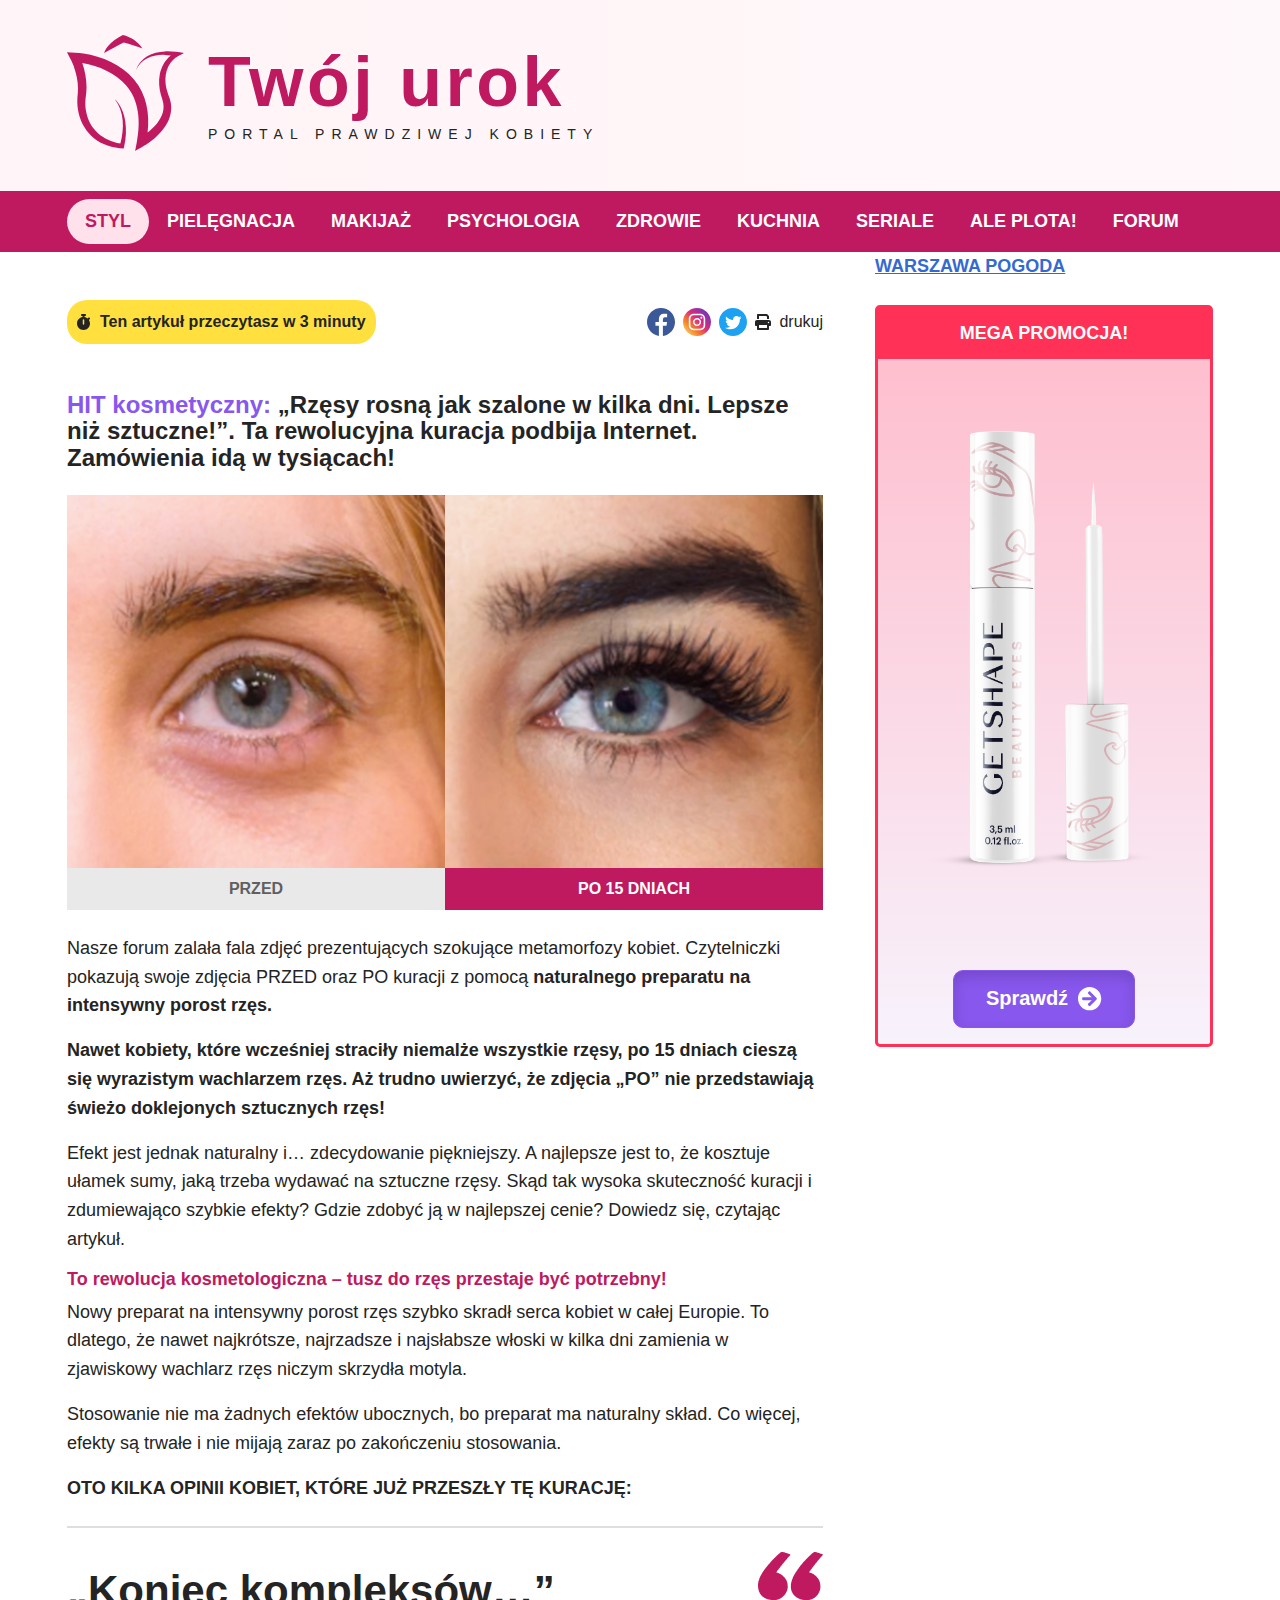
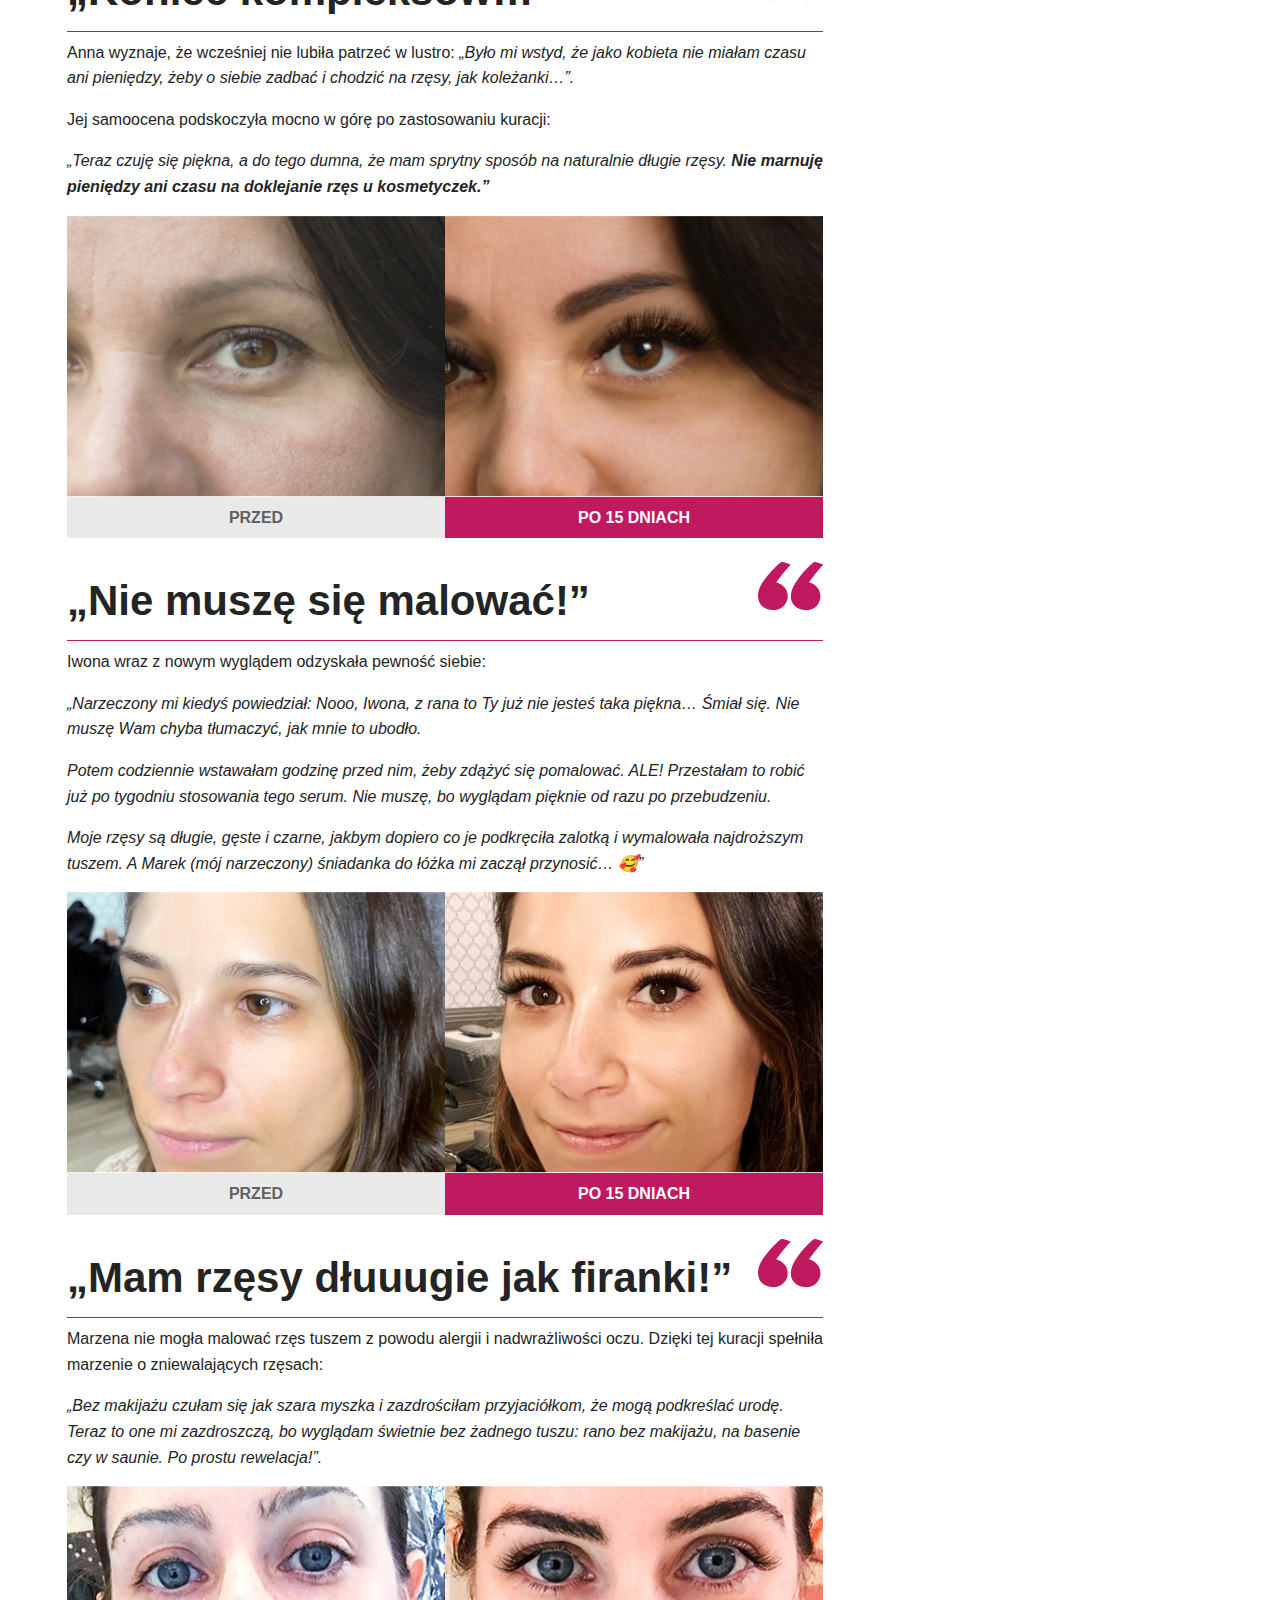
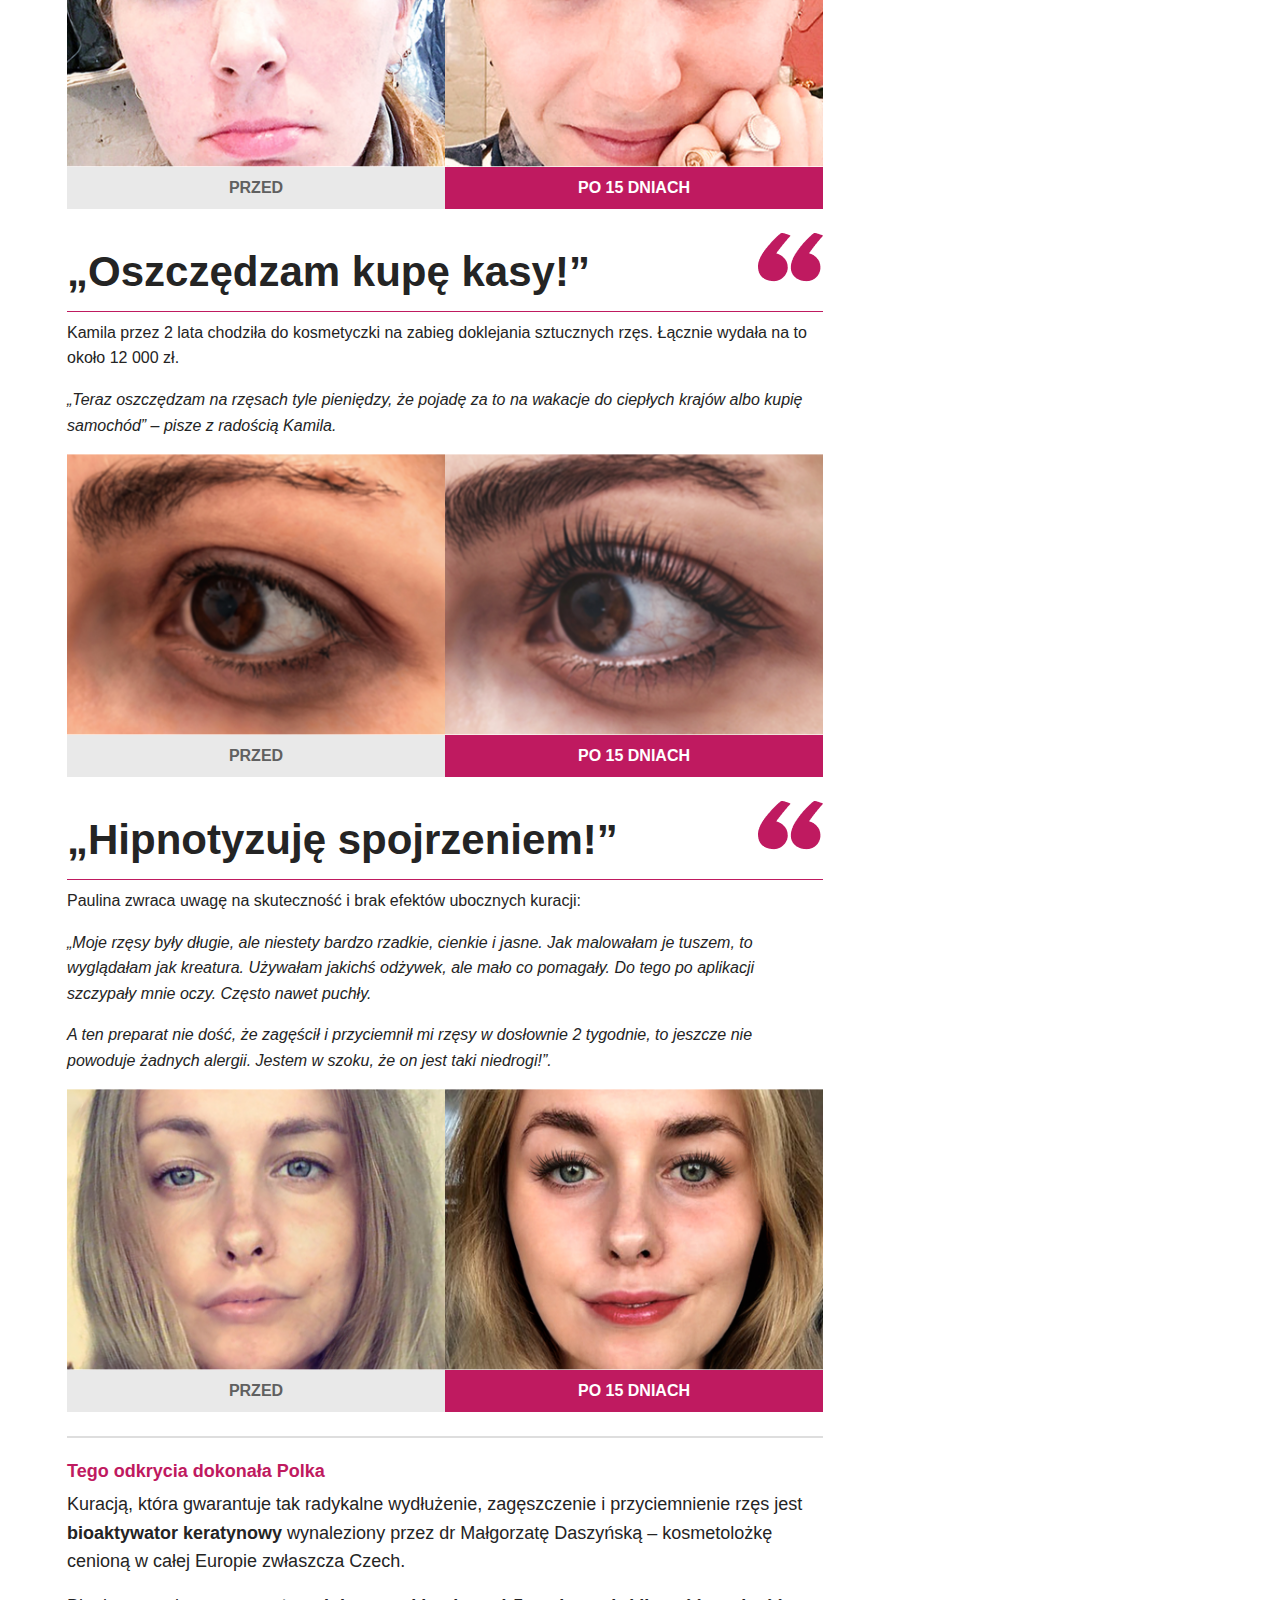
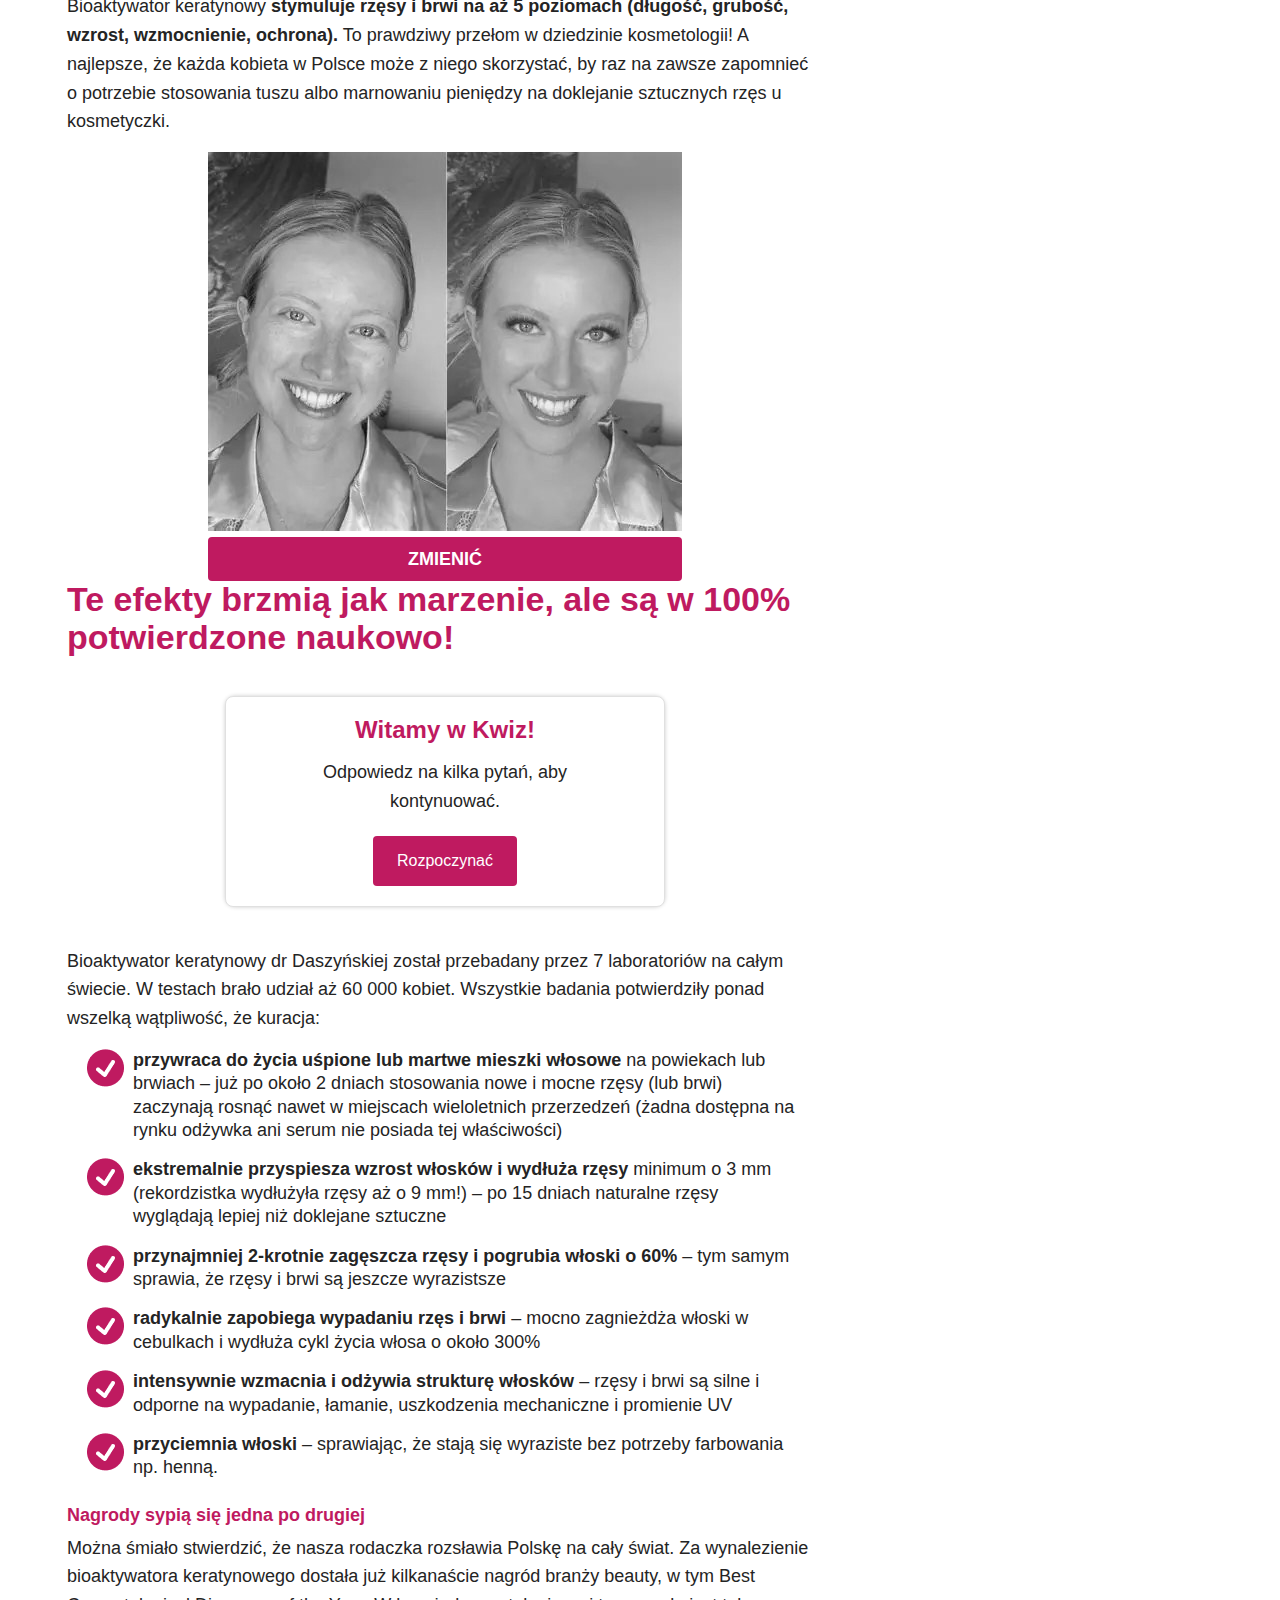
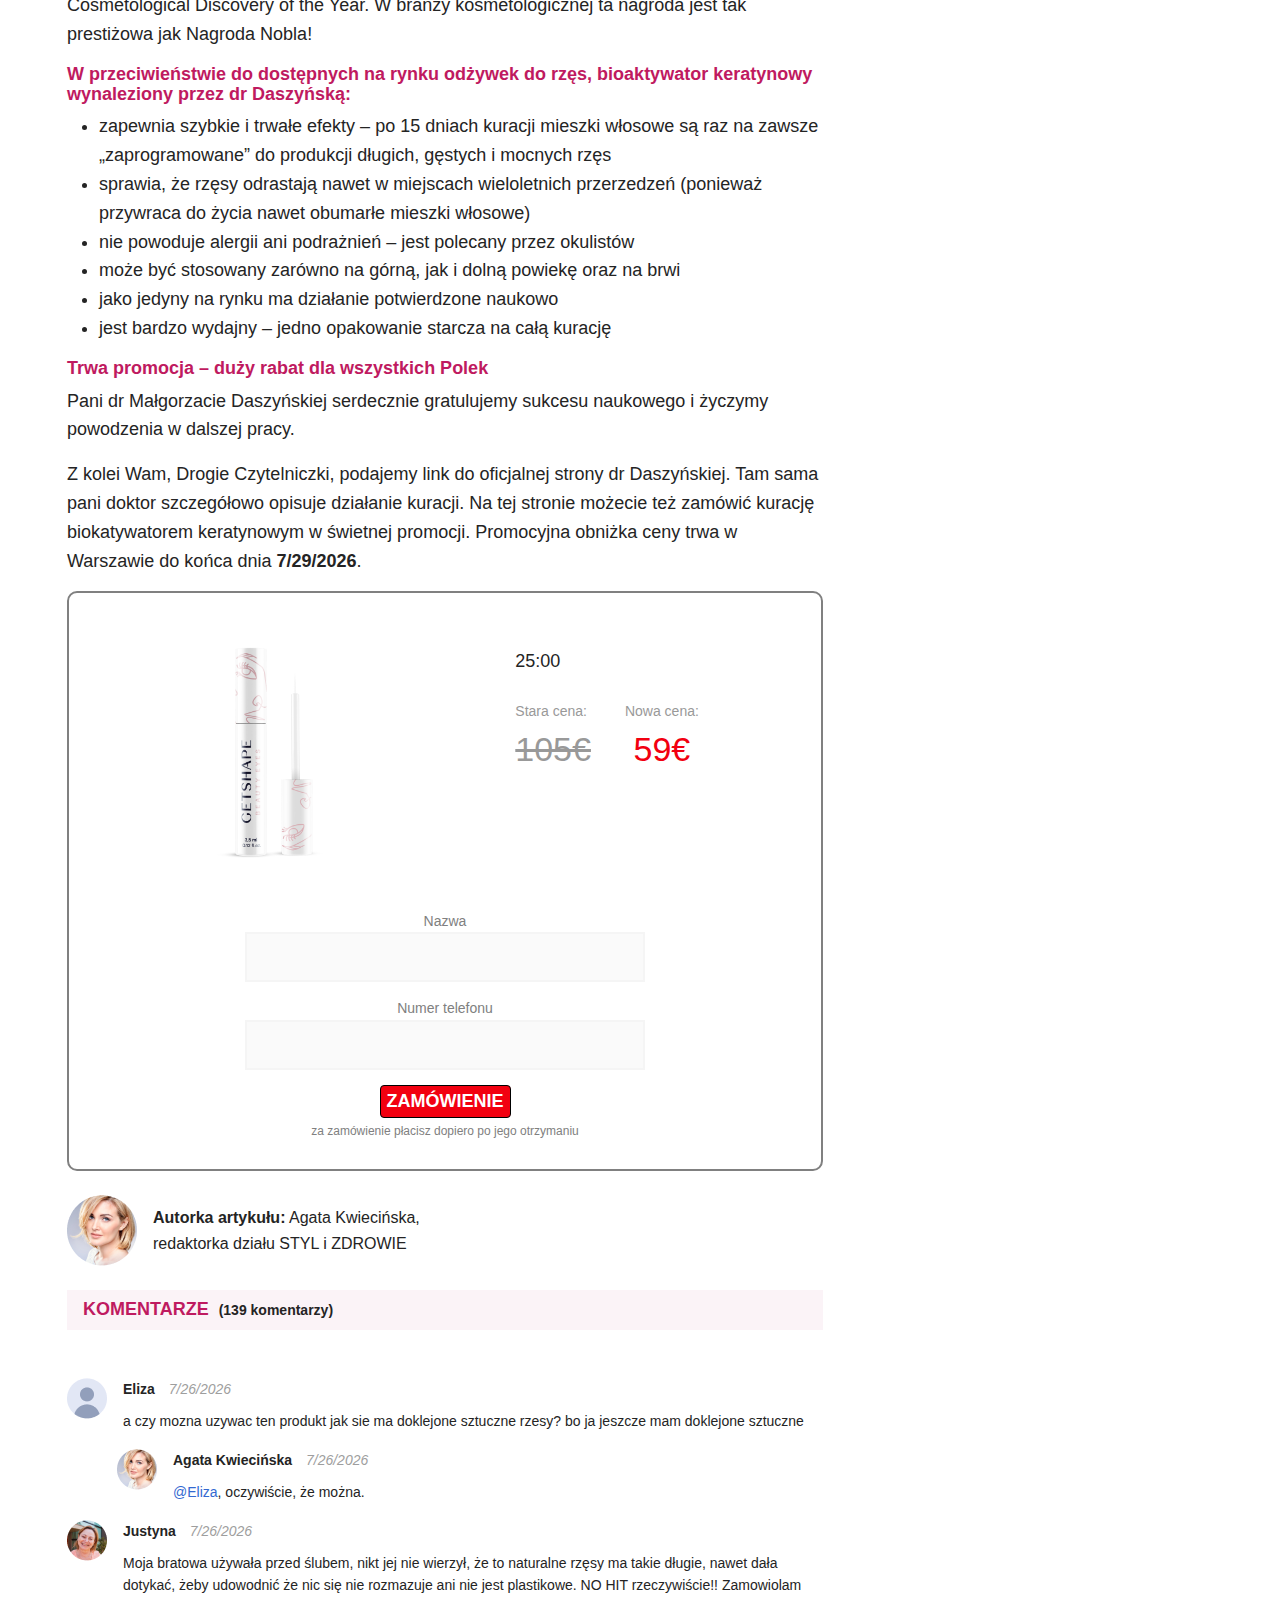
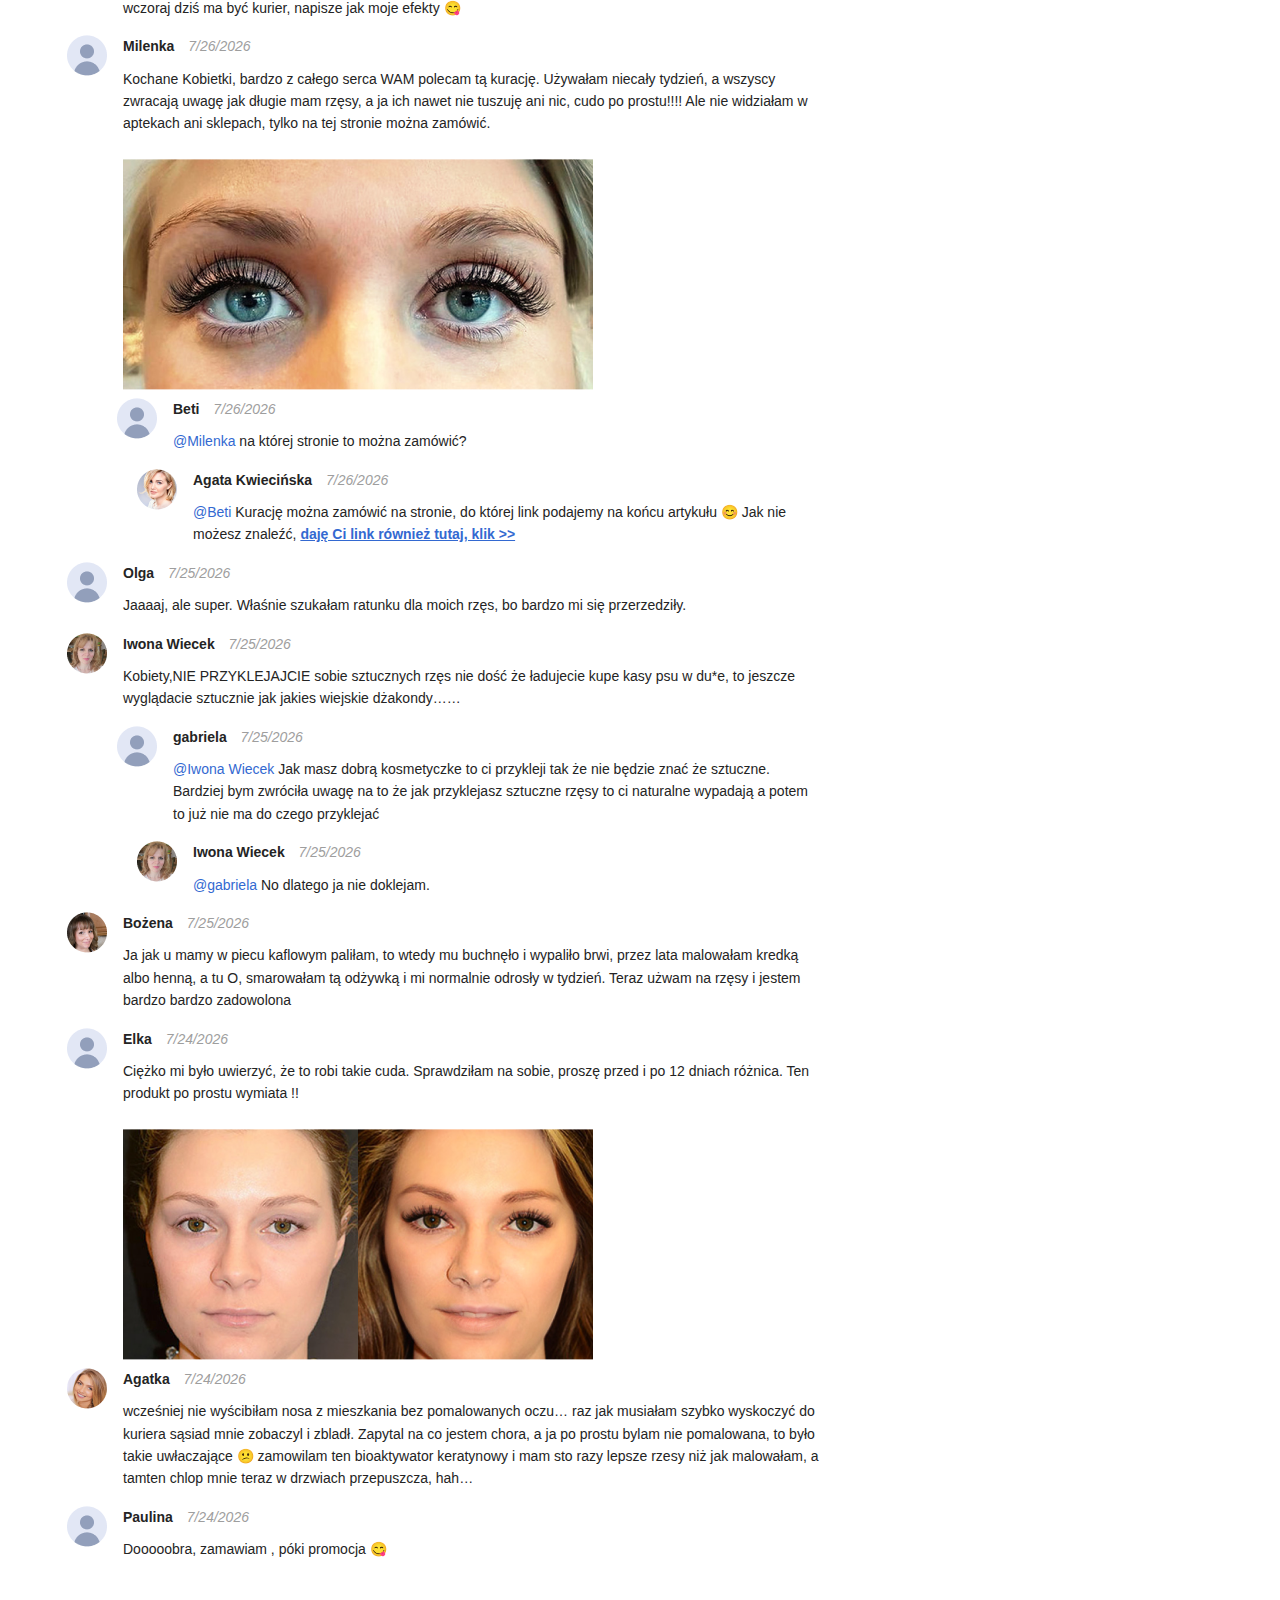
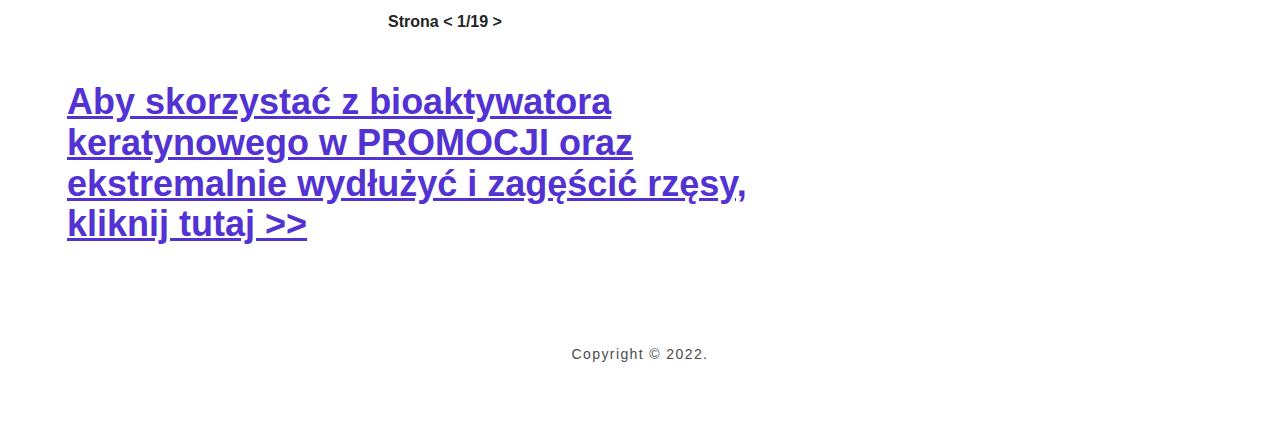
<file: index.html>
<!DOCTYPE html>
<html lang="pl">
  <head>
    <meta charset="UTF-8" />
    <title>Twój urok</title>
    <meta name="description" content="GetShape" />
    <meta name="viewport" content="width=device-width, initial-scale=1" />

    <link href="css/bootstrap.min.css" rel="stylesheet" />
    <link rel="stylesheet" href="css/style.css" />
  
    <script src="js/dtime_nums.js"></script>

    <!-- INTH_SNIPPET_TOP -->
  </head>

  <body id="prelanding">
    <header class="site-header">
      <div class="site-header__logo-wrapper d-none d-lg-block">
        <div class="container d-flex align-items-center">
          <svg
            class="site-header__logo"
            width="117"
            height="116"
            viewBox="0 0 117 116"
            fill="none"
            xmlns="http://www.w3.org/2000/svg"
          >
            <path
              d="M97.9745 16.3907C85.5608 16.6974 72.6093 22.6402 68.9776 35.4844C73.9317 23.6499 86.0607 19.2918 98.0062 19.8797C99.9612 19.9436 101.916 20.1225 103.859 20.3845C97.9745 24.9918 94.096 32.0784 92.761 39.459C91.4513 46.2006 92.16 53.0125 93.8176 59.556C94.2605 61.0193 95.121 63.7479 95.5449 65.1985C96.8293 69.1923 96.9369 73.4865 95.8233 77.5314C93.3494 85.7811 87.4083 92.3054 80.6194 97.5261C82.7643 78.605 79.7273 59.6007 66.9656 44.405C54.2925 29.3818 35.2797 21.5539 16.4061 18.5122C11.6038 17.6751 4.96674 17.4706 0 17.2725C0.714958 18.6081 3.80889 24.5189 4.46058 25.8736C6.06765 29.3562 7.40899 33.005 8.44663 36.7049C10.5725 44.0727 11.5785 51.677 10.7244 59.2876C10.6231 60.4762 10.427 61.8373 10.389 63.045C9.10464 84.0238 20.2339 103.872 40.4869 110.53C45.77 112.358 51.2112 113.195 56.6778 113.514L57.1017 111.789C59.0251 103.443 59.5376 94.8678 58.2849 86.4073C57.0638 78.1257 53.6914 69.9016 47.6934 64.0483C57.5193 76.4707 57.3801 93.8646 53.3751 108.607C36.0453 105.571 22.4358 94.7273 19.114 76.5473C18.2979 72.3171 18.1207 67.9462 18.5256 63.684C18.9622 60.08 19.5443 56.4823 19.5569 52.8464C19.6202 44.3731 18.0068 36.0148 15.2799 28.0654C31.8694 30.941 48.5032 38.066 59.4364 50.8654C72.3879 66.0548 73.628 87.1102 69.971 106.261L68.1361 116C72.0526 113.757 78.9807 110.096 82.4859 107.361C97.0318 96.7977 109.68 79.9022 101.866 61.1983C101.511 60.1822 100.619 57.8562 100.36 56.8338C96.9053 45.8492 97.6645 33.0689 106.225 24.7042C108.781 21.9309 113.71 19.7647 117 17.969C110.907 17.1447 104.124 16.0328 97.9745 16.3907Z"
              fill="#BF1A60"
            ></path>
            <path
              d="M56.6652 7.60425C63.0049 9.26569 69.0788 11.5278 75.4122 13.4704C71.1415 6.44764 63.6312 2.03845 55.8743 0C49.8003 2.96502 44.1945 6.87578 40.1009 12.3521C38.8608 14.0838 37.7346 15.9817 37.1905 18.0841C39.0316 16.9658 40.7463 16.0201 42.4799 15.0871C46.8519 12.7803 52.154 10.0325 56.6652 7.59786V7.60425Z"
              fill="#BF1A60"
            ></path>
          </svg>
          <div class="site-header__text">
            <p class="site-header__title">Twój urok</p>
            <p class="site-header__subtitle">portal prawdziwej kobiety</p>
          </div>
        </div>
      </div>
      <nav class="main-nav navbar navbar-expand-lg">
        <div class="container">
          <div class="d-flex flex-row flex-nowrap">
            <button
              class="col-2 hamburger hamburger--squeeze collapsed d-lg-none"
              type="button"
              data-bs-toggle="collapse"
              data-bs-target="#navbar-collapse"
              aria-controls="navbar-collapse"
              aria-expanded="false"
              aria-label="Menu"
            >
              <span class="hamburger-box">
                <span class="hamburger-inner"></span>
              </span>
            </button>
            <div
              class="col-10 site-header__logo-wrapper d-flex align-items-center navbar-brand d-lg-none"
            >
              <svg
                width="50"
                height="49"
                viewBox="0 0 50 49"
                fill="none"
                xmlns="http://www.w3.org/2000/svg"
              >
                <path
                  d="M41.8695 6.92365C36.5645 7.05321 31.0296 9.56354 29.4776 14.9891C31.5947 9.99003 36.7781 8.14912 41.883 8.39746C42.7185 8.42445 43.554 8.50003 44.3841 8.6107C41.8695 10.5569 40.212 13.5504 39.6415 16.668C39.0818 19.5158 39.3846 22.3932 40.093 25.1573C40.2823 25.7754 40.65 26.928 40.8312 27.5407C41.3801 29.2278 41.426 31.0417 40.9501 32.7503C39.8929 36.2351 37.354 38.9911 34.4527 41.1964C35.3694 33.2038 34.0715 25.1762 28.6178 18.7573C23.2019 12.4113 15.0768 9.10467 7.01114 7.81981C4.9589 7.4662 2.12254 7.37983 0 7.29615C0.305538 7.8603 1.62773 10.3571 1.90623 10.9294C2.59301 12.4005 3.16623 13.9418 3.60967 15.5047C4.51817 18.6169 4.94809 21.8291 4.58306 25.0439C4.5398 25.546 4.45598 26.1209 4.43976 26.6311C3.89087 35.4928 8.64698 43.8768 17.3021 46.6894C19.5598 47.4614 21.8851 47.815 24.2213 47.95L24.4024 47.2212C25.2244 43.6959 25.4434 40.0735 24.9081 36.4996C24.3862 33.0014 22.9451 29.5274 20.3818 27.0549C24.5809 32.3023 24.5214 39.6497 22.8099 45.8769C15.404 44.5948 9.58793 40.0141 8.1684 32.3347C7.8196 30.5477 7.74389 28.7014 7.91694 26.901C8.10351 25.3786 8.35226 23.8589 8.35767 22.323C8.38471 18.7438 7.69522 15.2131 6.52985 11.8552C13.6194 13.0699 20.7279 16.0796 25.4002 21.4863C30.935 27.9024 31.465 36.7966 29.9021 44.8863L29.118 49C30.7917 48.0526 33.7524 46.5059 35.2504 45.3506C41.4666 40.8887 46.8716 33.7518 43.5323 25.851C43.3809 25.4218 42.9997 24.4393 42.8888 24.0074C41.4125 19.3673 41.737 13.9688 45.3953 10.4354C46.4877 9.26392 48.594 8.34887 50 7.59037C47.3962 7.24216 44.4976 6.77249 41.8695 6.92365Z"
                  fill="white"
                ></path>
                <path
                  d="M24.2159 3.21214C26.9252 3.91395 29.5209 4.8695 32.2275 5.69008C30.4023 2.72357 27.1928 0.86107 23.8779 0C21.2822 1.25247 18.8865 2.90442 17.1371 5.2177C16.6072 5.94921 16.1259 6.75089 15.8934 7.63896C16.6802 7.16658 17.4129 6.76709 18.1538 6.373C20.0222 5.39856 22.288 4.23787 24.2159 3.20944V3.21214Z"
                  fill="white"
                ></path>
              </svg>
              <div class="site-header__text">
                <p class="site-header__title">Twój urok</p>
                <p class="site-header__subtitle">portal prawdziwej kobiety</p>
              </div>
            </div>
          </div>
          <div id="navbar-collapse" class="navbar-collapse collapse">
            <ul class="navbar-nav justify-content-center flex-wrap">
              <li class="nav-item current-box">
                <a class="landing-url current nav-link" href="#"
                  >Styl</a
                >
              </li>
              <li class="nav-item">
                <a class="landing-url nav-link" href="#"
                  >Pielęgnacja</a
                >
              </li>
              <li class="nav-item">
                <a class="landing-url nav-link" href="#"
                  >Makijaż</a
                >
              </li>
              <li class="nav-item">
                <a class="landing-url nav-link" href="#"
                  >Psychologia</a
                >
              </li>
              <li class="nav-item">
                <a class="landing-url nav-link" href="#"
                  >Zdrowie</a
                >
              </li>
              <li class="nav-item">
                <a class="landing-url nav-link" href="#"
                  >Kuchnia</a
                >
              </li>
              <li class="nav-item">
                <a class="landing-url nav-link" href="#"
                  >Seriale</a
                >
              </li>
              <li class="nav-item">
                <a class="landing-url nav-link" href="#"
                  >Ale plota!</a
                >
              </li>
              <li class="nav-item">
                <a class="landing-url nav-link" href="#">Forum</a>
              </li>
            </ul>
          </div>
        </div>
      </nav>
    </header>

    <main class="pb-md-5">
      <div class="container">
        <div class="row">
          <article class="col-lg-8 main-article">
            <div
              class="d-flex justify-content-between mt-3 mb-3 mt-lg-5 mb-lg-5"
            >
              <div class="bg-yellow d-lg-flex align-items-center">
                <svg
                  width="13"
                  height="16"
                  viewBox="0 0 13 16"
                  fill="none"
                  xmlns="http://www.w3.org/2000/svg"
                >
                  <path
                    d="M8 0C8.53125 0 9 0.46875 9 1C9 1.5625 8.53125 2 8 2H7.5V3.09375C8.65625 3.28125 9.71875 3.75 10.5938 4.46875L11.2812 3.8125C11.6562 3.40625 12.3125 3.40625 12.6875 3.8125C13.0938 4.1875 13.0938 4.84375 12.6875 5.21875L11.9375 5.96875C12.5938 7 13 8.21875 13 9.5C13 13.0938 10.0625 16 6.5 16C2.90625 16 0 13.0938 0 9.5C0 6.25 2.375 3.5625 5.5 3.09375V2H5C4.4375 2 4 1.5625 4 1C4 0.46875 4.4375 0 5 0H8ZM7.25 6C7.25 5.59375 6.90625 5.25 6.5 5.25C6.0625 5.25 5.75 5.59375 5.75 6V10C5.75 10.4375 6.0625 10.75 6.5 10.75C6.90625 10.75 7.25 10.4375 7.25 10V6Z"
                    fill="#242424"
                  ></path>
                </svg>
                Ten artykuł przeczytasz w 3 minuty
              </div>
              <div class="social d-flex align-items-center">
                <a class="landing-url social__icon" href="#">
                  <svg
                    width="28"
                    height="28"
                    viewBox="0 0 28 28"
                    fill="none"
                    xmlns="http://www.w3.org/2000/svg"
                  >
                    <g clip-path="url(#clip0_5945_392)">
                      <path
                        d="M14 0C6.26864 0 0 6.3009 0 14.072C0 21.1272 5.16992 26.9519 11.9078 27.9696V17.8017H8.44368V14.1024H11.9078V11.6415C11.9078 7.56626 13.8835 5.77742 17.2525 5.77742C18.8664 5.77742 19.7198 5.89788 20.1242 5.95304V9.18173H17.8259C16.3957 9.18173 15.8962 10.545 15.8962 12.0817V14.1036H20.0883L19.5194 17.8028H15.8962V28.0011C22.7293 27.069 28.0011 21.197 28.0011 14.0732C28 6.3009 21.7314 0 14 0Z"
                        fill="#3B5998"
                      ></path>
                    </g>
                    <defs>
                      <clipPath id="clip0_5945_392">
                        <rect width="28" height="28" fill="white"></rect>
                      </clipPath>
                    </defs>
                  </svg>
                </a>
                <a class="landing-url social__icon" href="#">
                  <svg
                    width="28"
                    height="28"
                    viewBox="0 0 28 28"
                    fill="none"
                    xmlns="http://www.w3.org/2000/svg"
                  >
                    <g clip-path="url(#clip0_5945_608)">
                      <path
                        d="M17.2816 7.3248H10.7296C8.8592 7.3248 7.3472 8.8368 7.3472 10.7072V17.2592C7.3472 19.1296 8.8592 20.6416 10.7296 20.6416H17.2816C19.152 20.6416 20.664 19.1296 20.664 17.2592V10.7072C20.664 8.8368 19.152 7.3248 17.2816 7.3248ZM18.1104 13.9888C18.1104 16.2176 16.296 18.032 14.056 18.0208C11.8272 18.0208 10.0128 16.2064 10.024 13.9664C10.024 11.7376 11.8384 9.9232 14.0784 9.9344C16.3072 9.9456 18.1104 11.76 18.1104 13.9888ZM19.3088 9.6656C19.3088 10.2032 18.872 10.6288 18.3456 10.6288C17.808 10.6288 17.3824 10.192 17.3824 9.6656C17.3824 9.128 17.8192 8.7024 18.3456 8.7024H18.3568C18.8832 8.7024 19.3088 9.1392 19.3088 9.6656ZM14.056 11.3792C12.6224 11.3792 11.4576 12.5552 11.4688 13.9776C11.4688 15.4112 12.6448 16.576 14.0672 16.5648C15.5008 16.5648 16.6544 15.4 16.6544 13.9776V13.9664C16.6544 12.5328 15.4896 11.3792 14.056 11.3792Z"
                        fill="url(#paint0_linear_5945_608)"
                      ></path>
                      <path
                        d="M14 0C6.272 0 0 6.272 0 14C0 21.728 6.272 28 14 28C21.728 28 28 21.728 28 14C28 6.272 21.728 0 14 0ZM22.2096 17.2592C22.1872 19.9696 19.992 22.1536 17.2816 22.1536H10.7184C7.9968 22.1536 5.7904 19.9472 5.7904 17.2256V10.7072C5.7904 7.9856 7.9968 5.7792 10.7184 5.768H17.2704C19.992 5.768 22.1984 7.9856 22.1984 10.7072V17.2592H22.2096Z"
                        fill="url(#paint1_linear_5945_608)"
                      ></path>
                    </g>
                    <defs>
                      <linearGradient
                        id="paint0_linear_5945_608"
                        x1="3"
                        y1="28"
                        x2="32"
                        y2="1.61252e-07"
                        gradientUnits="userSpaceOnUse"
                      >
                        <stop stop-color="#FEDA77"></stop>
                        <stop offset="0.244792" stop-color="#F58529"></stop>
                        <stop offset="0.489583" stop-color="#DD2A7B"></stop>
                        <stop offset="0.744792" stop-color="#8134AF"></stop>
                        <stop offset="1" stop-color="#515BD4"></stop>
                      </linearGradient>
                      <linearGradient
                        id="paint1_linear_5945_608"
                        x1="3"
                        y1="28"
                        x2="32"
                        y2="1.61252e-07"
                        gradientUnits="userSpaceOnUse"
                      >
                        <stop stop-color="#FEDA77"></stop>
                        <stop offset="0.244792" stop-color="#F58529"></stop>
                        <stop offset="0.489583" stop-color="#DD2A7B"></stop>
                        <stop offset="0.744792" stop-color="#8134AF"></stop>
                        <stop offset="1" stop-color="#515BD4"></stop>
                      </linearGradient>
                      <clipPath id="clip0_5945_608">
                        <rect width="28" height="28" fill="white"></rect>
                      </clipPath>
                    </defs>
                  </svg>
                </a>
                <a class="landing-url social__icon" href="#">
                  <svg
                    width="28"
                    height="28"
                    viewBox="0 0 28 28"
                    fill="none"
                    xmlns="http://www.w3.org/2000/svg"
                  >
                    <g clip-path="url(#clip0_5945_394)">
                      <path
                        d="M14 0C6.27984 0 0 6.27984 0 14C0 21.7202 6.27984 28 14 28C21.7202 28 28 21.7202 28 14C28 6.27984 21.7202 0 14 0ZM20.8398 11.275C20.8454 11.4184 20.8499 11.5651 20.8499 11.7118C20.8499 16.1661 17.4574 21.3046 11.256 21.3046C9.352 21.3046 7.57904 20.7469 6.0872 19.7893C6.3504 19.8206 6.61808 19.8363 6.89136 19.8363C8.47168 19.8363 9.92544 19.2987 11.079 18.3938C9.604 18.3669 8.35968 17.3902 7.92848 16.0518C8.13456 16.091 8.34624 16.1123 8.56352 16.1123C8.8704 16.1123 9.16944 16.072 9.45056 15.9936C7.90944 15.6822 6.74688 14.3214 6.74688 12.6874V12.6448C7.2016 12.8979 7.72128 13.0491 8.27456 13.067C7.36848 12.4611 6.77488 11.4307 6.77488 10.2603C6.77488 9.64208 6.94064 9.06416 7.23072 8.56464C8.89392 10.6042 11.3792 11.947 14.1803 12.0882C14.1221 11.8406 14.0918 11.5842 14.0918 11.3198C14.0918 9.45728 15.6016 7.94864 17.4642 7.94864C18.4341 7.94864 19.3099 8.35744 19.9248 9.01376C20.692 8.86256 21.4144 8.58256 22.0662 8.19616C21.8154 8.9824 21.28 9.6432 20.5834 10.061C21.2666 9.97808 21.915 9.79776 22.521 9.53008C22.0696 10.2066 21.4973 10.8013 20.8398 11.2762V11.275Z"
                        fill="#1DA1F2"
                      ></path>
                    </g>
                    <defs>
                      <clipPath id="clip0_5945_394">
                        <rect width="28" height="28" fill="white"></rect>
                      </clipPath>
                    </defs>
                  </svg>
                </a>
                <a
                  class="landing-url social__icon print d-flex align-items-center"
                  href="#"
                >
                  <svg
                    width="16"
                    height="16"
                    viewBox="0 0 16 16"
                    fill="none"
                    xmlns="http://www.w3.org/2000/svg"
                  >
                    <path
                      d="M14 6H2C0.875 6 0 6.90625 0 8V11C0 11.5625 0.4375 12 1 12H2V15C2 15.5625 2.4375 16 3 16H13C13.5312 16 14 15.5625 14 15V12H15C15.5312 12 16 11.5625 16 11V8C16 6.90625 15.0938 6 14 6ZM12 14H4V11H12V14ZM13.5 9.25C13.0625 9.25 12.75 8.9375 12.75 8.5C12.75 8.09375 13.0625 7.75 13.5 7.75C13.9062 7.75 14.25 8.09375 14.25 8.5C14.25 8.9375 13.9062 9.25 13.5 9.25ZM4 2H11.1562L12 2.84375V5H14V2.4375C14 2.15625 13.875 1.90625 13.6875 1.71875L12.2812 0.3125C12.0938 0.125 11.8438 0 11.5625 0H3C2.4375 0 2 0.46875 2 1V5H4V2Z"
                      fill="#242424"
                    ></path>
                  </svg>
                  <span class="d-none d-lg-block">drukuj</span>
                </a>
              </div>
            </div>
            <h1 class="mt-4 mb-4">
              <span class="text-purple">HIT kosmetyczny:</span> „Rzęsy rosną jak
              szalone w kilka dni. Lepsze niż sztuczne!”. Ta rewolucyjna kuracja
              podbija Internet. Zamówienia idą w tysiącach!
            </h1>
            <div class="image-before-after testimonial-box__images d-flex mb-4">
              <div class="image-before-after__wrapper position-relative">
                <img
                  class="image-before-after__img img-fluid"
                  src="images/img__before-1.png"
                  alt="before"
                />
                <p
                  class="image-before-after__text image-before-after__text--before"
                >
                  Przed
                </p>
              </div>
              <div class="image-before-after__wrapper position-relative">
                <img
                  class="image-before-after__img img-fluid"
                  src="images/img__after-1.png"
                  alt="after"
                />
                <p class="image-before-after__text">Po 15 dniach</p>
              </div>
            </div>
            <p>
              Nasze forum zalała fala zdjęć prezentujących szokujące metamorfozy
              kobiet. Czytelniczki pokazują swoje zdjęcia PRZED oraz PO kuracji
              z pomocą
              <strong>naturalnego preparatu na intensywny porost rzęs.</strong>
            </p>
            <p>
              <strong
                >Nawet kobiety, które wcześniej straciły niemalże wszystkie
                rzęsy, po 15 dniach cieszą się wyrazistym wachlarzem rzęs. Aż
                trudno uwierzyć, że zdjęcia „PO” nie przedstawiają świeżo
                doklejonych sztucznych rzęs!</strong
              >
            </p>
            <p>
              Efekt jest jednak naturalny i… zdecydowanie piękniejszy. A
              najlepsze jest to, że kosztuje ułamek sumy, jaką trzeba wydawać na
              sztuczne rzęsy. Skąd tak wysoka skuteczność kuracji i zdumiewająco
              szybkie efekty? Gdzie zdobyć ją w najlepszej cenie? Dowiedz się,
              czytając artykuł.
            </p>
            <h2>
              To rewolucja kosmetologiczna – tusz do rzęs przestaje być
              potrzebny!
            </h2>
            <p>
              Nowy preparat na intensywny porost rzęs szybko skradł serca kobiet
              w całej Europie. To dlatego, że nawet najkrótsze, najrzadsze i
              najsłabsze włoski w kilka dni zamienia w zjawiskowy wachlarz rzęs
              niczym skrzydła motyla.
            </p>
            <p>
              Stosowanie nie ma żadnych efektów ubocznych, bo preparat ma
              naturalny skład. Co więcej, efekty są trwałe i nie mijają zaraz po
              zakończeniu stosowania.
            </p>
            <p class="text-uppercase">
              <strong
                >Oto kilka opinii kobiet, które już przeszły tę kurację:</strong
              >
            </p>
            <div class="section-divider"></div>
            <div class="testimonial">
              <h2 class="testimonial__title">„Koniec kompleksów…”</h2>
              <p class="testimonial__text">
                Anna wyznaje, że wcześniej nie lubiła patrzeć w lustro:
                <i
                  >„Było mi wstyd, że jako kobieta nie miałam czasu ani
                  pieniędzy, żeby o siebie zadbać i chodzić na rzęsy, jak
                  koleżanki…”.</i
                >
              </p>
              <p class="testimonial__text">
                Jej samoocena podskoczyła mocno w górę po zastosowaniu kuracji:
              </p>
              <p class="testimonial__text">
                <i
                  >„Teraz czuję się piękna, a do tego dumna, że mam sprytny
                  sposób na naturalnie długie rzęsy.
                  <strong
                    >Nie marnuję pieniędzy ani czasu na doklejanie rzęs u
                    kosmetyczek.”</strong
                  ></i
                >
              </p>
            </div>
            <div class="image-before-after testimonial-box__images d-flex mb-4">
              <div class="image-before-after__wrapper position-relative">
                <img
                  class="image-before-after__img img-fluid"
                  src="images/img__before-2.png"
                  alt="before"
                />
                <p
                  class="image-before-after__text image-before-after__text--before"
                >
                  Przed
                </p>
              </div>
              <div class="image-before-after__wrapper position-relative">
                <img
                  class="image-before-after__img img-fluid"
                  src="images/img__after-2.png"
                  alt="after"
                />
                <p class="image-before-after__text">Po 15 dniach</p>
              </div>
            </div>
            <div class="testimonial">
              <h2 class="testimonial__title">„Nie muszę się malować!”</h2>
              <p class="testimonial__text">
                Iwona wraz z nowym wyglądem odzyskała pewność siebie:
              </p>
              <p class="testimonial__text">
                <i
                  >„Narzeczony mi kiedyś powiedział: Nooo, Iwona, z rana to Ty
                  już nie jesteś taka piękna… Śmiał się. Nie muszę Wam chyba
                  tłumaczyć, jak mnie to ubodło.</i
                >
              </p>
              <p class="testimonial__text">
                <i
                  >Potem codziennie wstawałam godzinę przed nim, żeby zdążyć się
                  pomalować. ALE! Przestałam to robić już po tygodniu stosowania
                  tego serum. Nie muszę, bo wyglądam pięknie od razu po
                  przebudzeniu.</i
                >
              </p>
              <p class="testimonial__text">
                <i
                  >Moje rzęsy są długie, gęste i czarne, jakbym dopiero co je
                  podkręciła zalotką i wymalowała najdroższym tuszem. A Marek
                  (mój narzeczony) śniadanka do łóżka mi zaczął przynosić…
                  🥰”</i
                >
              </p>
            </div>
            <div class="image-before-after testimonial-box__images d-flex mb-4">
              <div class="image-before-after__wrapper position-relative">
                <img
                  class="image-before-after__img img-fluid"
                  src="images/img__before-3.png"
                  alt="before"
                />
                <p
                  class="image-before-after__text image-before-after__text--before"
                >
                  Przed
                </p>
              </div>
              <div class="image-before-after__wrapper position-relative">
                <img
                  class="image-before-after__img img-fluid"
                  src="images/img__after-3.png"
                  alt="after"
                />
                <p class="image-before-after__text">Po 15 dniach</p>
              </div>
            </div>
            <div class="testimonial">
              <h2 class="testimonial__title">
                „Mam rzęsy dłuuugie jak firanki!”
              </h2>
              <p class="testimonial__text">
                Marzena nie mogła malować rzęs tuszem z powodu alergii i
                nadwrażliwości oczu. Dzięki tej kuracji spełniła marzenie o
                zniewalających rzęsach:
              </p>
              <p class="testimonial__text">
                <i
                  >„Bez makijażu czułam się jak szara myszka i zazdrościłam
                  przyjaciółkom, że mogą podkreślać urodę. Teraz to one mi
                  zazdroszczą, bo wyglądam świetnie bez żadnego tuszu: rano bez
                  makijażu, na basenie czy w saunie. Po prostu rewelacja!”.</i
                >
              </p>
            </div>
            <div class="image-before-after testimonial-box__images d-flex mb-4">
              <div class="image-before-after__wrapper position-relative">
                <img
                  class="image-before-after__img img-fluid"
                  src="images/img__before-4.png"
                  alt="before"
                />
                <p
                  class="image-before-after__text image-before-after__text--before"
                >
                  Przed
                </p>
              </div>
              <div class="image-before-after__wrapper position-relative">
                <img
                  class="image-before-after__img img-fluid"
                  src="images/img__after-4.png"
                  alt="after"
                />
                <p class="image-before-after__text">Po 15 dniach</p>
              </div>
            </div>
            <div class="testimonial">
              <h2 class="testimonial__title">„Oszczędzam kupę kasy!”</h2>
              <p class="testimonial__text">
                Kamila przez 2 lata chodziła do kosmetyczki na zabieg doklejania
                sztucznych rzęs. Łącznie wydała na to około 12 000 zł.
              </p>
              <p class="testimonial__text">
                <i
                  >„Teraz oszczędzam na rzęsach tyle pieniędzy, że pojadę za to
                  na wakacje do ciepłych krajów albo kupię samochód” – pisze z
                  radością Kamila.</i
                >
              </p>
            </div>
            <div class="image-before-after testimonial-box__images d-flex mb-4">
              <div class="image-before-after__wrapper position-relative">
                <img
                  class="image-before-after__img img-fluid"
                  src="images/img__before-5.png"
                  alt="before"
                />
                <p
                  class="image-before-after__text image-before-after__text--before"
                >
                  Przed
                </p>
              </div>
              <div class="image-before-after__wrapper position-relative">
                <img
                  class="image-before-after__img img-fluid"
                  src="images/img__after-5.png"
                  alt="after"
                />
                <p class="image-before-after__text">Po 15 dniach</p>
              </div>
            </div>
            <div class="testimonial">
              <h2 class="testimonial__title">„Hipnotyzuję spojrzeniem!”</h2>
              <p class="testimonial__text">
                Paulina zwraca uwagę na skuteczność i brak efektów ubocznych
                kuracji:
              </p>
              <p class="testimonial__text">
                <i
                  >„Moje rzęsy były długie, ale niestety bardzo rzadkie, cienkie
                  i jasne. Jak malowałam je tuszem, to wyglądałam jak kreatura.
                  Używałam jakichś odżywek, ale mało co pomagały. Do tego po
                  aplikacji szczypały mnie oczy. Często nawet puchły.</i
                >
              </p>
              <p class="testimonial__text">
                <i
                  >A ten preparat nie dość, że zagęścił i przyciemnił mi rzęsy w
                  dosłownie 2 tygodnie, to jeszcze nie powoduje żadnych alergii.
                  Jestem w szoku, że on jest taki niedrogi!”.</i
                >
              </p>
            </div>
            <div class="image-before-after testimonial-box__images d-flex mb-4">
              <div class="image-before-after__wrapper position-relative">
                <img
                  class="image-before-after__img img-fluid"
                  src="images/img__before-6.png"
                  alt="before"
                />
                <p
                  class="image-before-after__text image-before-after__text--before"
                >
                  Przed
                </p>
              </div>
              <div class="image-before-after__wrapper position-relative">
                <img
                  class="image-before-after__img img-fluid"
                  src="images/img__after-6.png"
                  alt="after"
                />
                <p class="image-before-after__text">Po 15 dniach</p>
              </div>
            </div>
            <div class="section-divider"></div>
            <h2>Tego odkrycia dokonała Polka</h2>
            <p>
              Kuracją, która gwarantuje tak radykalne wydłużenie, zagęszczenie i
              przyciemnienie rzęs jest
              <strong>bioaktywator keratynowy</strong> wynaleziony przez dr
              Małgorzatę Daszyńską – kosmetolożkę cenioną w całej Europie
              zwłaszcza Czech.
            </p>
            <p>
              Bioaktywator keratynowy
              <strong
                >stymuluje rzęsy i brwi na aż 5 poziomach (długość, grubość,
                wzrost, wzmocnienie, ochrona).</strong
              >
              To prawdziwy przełom w dziedzinie kosmetologii! A najlepsze, że
              każda kobieta w Polsce może z niego skorzystać, by raz na zawsze
              zapomnieć o potrzebie stosowania tuszu albo marnowaniu pieniędzy
              na doklejanie sztucznych rzęs u kosmetyczki.
            </p>

            <div class="image-effect">
              <div class="image-effect__container">
                <img class="image-effect__img" src="images/nude.jpg" alt="" class="image-effect__image">
                <button class="image-effect__button" onclick="changeEffectOfImage()">ZMIENIĆ</button>
              </div>
              <h2 class="image-effect__title">                
                Te efekty brzmią jak marzenie, ale są w 100% potwierdzone naukowo!
              </h2>
            </div>


            <div class="quiz">
              <div class="quiz__screen quiz__screen--welcome quiz__screen--active">
                <h2 class="quiz__title">Witamy w Kwiz!</h2>
                <p class="quiz__text">Odpowiedz na kilka pytań, aby kontynuować.</p>
                <button class="quiz__button quiz__button--start">Rozpoczynać</button>
              </div>
              
              <div class="quiz__screen quiz__screen--question">
                <h2 class="quiz__title">Pytanie 1</h2>
                <p class="quiz__text">Używasz kosmetyków?</p>
                <div class="quiz__options">
                  <button class="quiz__option-button" data-value="tak">Tak</button>
                  <button class="quiz__option-button" data-value="nie">Nie</button>
                </div>
                <button class="quiz__button quiz__button--next" disabled>Dalej</button>
              </div>
              
              <div class="quiz__screen quiz__screen--question">
                <h2 class="quiz__title">Pytanie 2</h2>
                <p class="quiz__text">Czy doświadczyłeś kompleksów dotyczących wyglądu?</p>
                <div class="quiz__options">
                  <button class="quiz__option-button" data-value="tak">Tak</button>
                  <button class="quiz__option-button" data-value="nie">Nie</button>
                </div>
                <button class="quiz__button quiz__button--next" disabled>Dalej</button>
              </div>
              
              <div class="quiz__screen quiz__screen--question">
                <h2 class="quiz__title">Pytanie 3</h2>
                <p class="quiz__text">Czy wykonujesz poranny i wieczorny zabieg na twarz?</p>
                <div class="quiz__options">
                  <button class="quiz__option-button" data-value="tak">Tak</button>
                  <button class="quiz__option-button" data-value="nie">Nie</button>
                </div>
                <button class="quiz__button quiz__button--next" disabled>Dalej</button>
              </div>
              
              <div class="quiz__screen quiz__screen--final">
                <h2 class="quiz__title">Dzięki za odpowiedzi!</h2>
                <a href="#form-anchor" class="quiz__button quiz__button--form">Przejdź do formularza</a>
              </div>
            </div>



            <p>
              Bioaktywator keratynowy dr Daszyńskiej został przebadany przez 7
              laboratoriów na całym świecie. W testach brało udział aż 60 000
              kobiet. Wszystkie badania potwierdziły ponad wszelką wątpliwość,
              że kuracja:
            </p>
            <ul class="list">
              <li class="list__item">
                <strong
                  >przywraca do życia uśpione lub martwe mieszki włosowe</strong
                >
                na powiekach lub brwiach – już po około 2 dniach stosowania nowe
                i mocne rzęsy (lub brwi) zaczynają rosnąć nawet w miejscach
                wieloletnich przerzedzeń (żadna dostępna na rynku odżywka ani
                serum nie posiada tej właściwości)
              </li>
              <li class="list__item">
                <strong
                  >ekstremalnie przyspiesza wzrost włosków i wydłuża
                  rzęsy</strong
                >
                minimum o 3 mm (rekordzistka wydłużyła rzęsy aż o 9 mm!) – po 15
                dniach naturalne rzęsy wyglądają lepiej niż doklejane sztuczne
              </li>
              <li class="list__item">
                <strong
                  >przynajmniej 2-krotnie zagęszcza rzęsy i pogrubia włoski o
                  60%</strong
                >
                – tym samym sprawia, że rzęsy i brwi są jeszcze wyrazistsze
              </li>
              <li class="list__item">
                <strong>radykalnie zapobiega wypadaniu rzęs i brwi</strong> –
                mocno zagnieżdża włoski w cebulkach i wydłuża cykl życia włosa o
                około 300%
              </li>
              <li class="list__item">
                <strong
                  >intensywnie wzmacnia i odżywia strukturę włosków</strong
                >
                – rzęsy i brwi są silne i odporne na wypadanie, łamanie,
                uszkodzenia mechaniczne i promienie UV
              </li>
              <li class="list__item">
                <strong>przyciemnia włoski</strong> – sprawiając, że stają się
                wyraziste bez potrzeby farbowania np. henną.
              </li>
            </ul>

            <h2>Nagrody sypią się jedna po drugiej</h2>
            <p>
              Można śmiało stwierdzić, że nasza rodaczka rozsławia Polskę na
              cały świat. Za wynalezienie bioaktywatora keratynowego dostała już
              kilkanaście nagród branży beauty, w tym Best Cosmetological
              Discovery of the Year. W branży kosmetologicznej ta nagroda jest
              tak prestiżowa jak Nagroda Nobla!
            </p>
            <h2>
              W przeciwieństwie do dostępnych na rynku odżywek do rzęs,
              bioaktywator keratynowy wynaleziony przez dr Daszyńską:
            </h2>
            <ul>
              <li>
                zapewnia szybkie i trwałe efekty – po 15 dniach kuracji mieszki
                włosowe są raz na zawsze „zaprogramowane” do produkcji długich,
                gęstych i mocnych rzęs
              </li>
              <li>
                sprawia, że rzęsy odrastają nawet w miejscach wieloletnich
                przerzedzeń (ponieważ przywraca do życia nawet obumarłe mieszki
                włosowe)
              </li>
              <li>
                nie powoduje alergii ani podrażnień – jest polecany przez
                okulistów
              </li>
              <li>
                może być stosowany zarówno na górną, jak i dolną powiekę oraz na
                brwi
              </li>
              <li>jako jedyny na rynku ma działanie potwierdzone naukowo</li>
              <li>
                jest bardzo wydajny – jedno opakowanie starcza na całą kurację
              </li>
            </ul>
            <h2>Trwa promocja – duży rabat dla wszystkich Polek</h2>
            <p>
              Pani dr Małgorzacie Daszyńskiej serdecznie gratulujemy sukcesu
              naukowego i życzymy powodzenia w dalszej pracy.
            </p>
            <p>
              Z kolei Wam, Drogie Czytelniczki, podajemy link do oficjalnej
              strony dr Daszyńskiej. Tam sama pani doktor szczegółowo opisuje
              działanie kuracji. Na tej stronie możecie też zamówić kurację
              biokatywatorem keratynowym w świetnej promocji. Promocyjna obniżka
              ceny trwa w Warszawie do końca dnia
              <strong id="date"><script>dtime_nums(3)</script></strong>.
            </p>
            <form id="form-anchor" class="order-form" action="api.php" method="POST">
              
              <div class="order-form__container">
                <div class="order-form__image-container">
                  <img class="order-form__image" src="images/product.png" alt="Product">
                </div>

                <div class="order-form__details">
                  <div class="order-form__timer simple_timer">
                    <h2 class="order-form__title">Rabat kończy się za:</h2>

                    <div class="order-form__time">
                      <div class="order-form__hours">
                        <div class="order-form__hours-value">00</div>
                        <div class="order-form__hours-text">GODZINY</div>
                      </div>
                      <div class="order-form__colon">:</div>
                      <div class="order-form__minutes">
                        <div class="order-form__minutes-value">00</div>
                        <div class="order-form__minutes-text">MINUTY</div>
                      </div>
                      <div class="order-form__colon">:</div>
                      <div class="order-form__seconds">
                        <div class="order-form__seconds-value">00</div>
                        <div class="order-form__seconds-text">SEKUNDY</div>
                      </div>
                    </div>
                    
                  </div>
                  
                  <div class="order-form__prices">
                    <div class="order-form__old-price">
                      <div class="order-form__old-price-text">
                        Stara cena:
                      </div>
                      <div class="order-form__old-price-value">105€</div>
                    </div>
                    <div class="order-form__new-price">
                      <div class="order-form__new-price-text">
                        Nowa cena:
                      </div>
                      <div class="order-form__new-price-value">59€</div>
                    </div>
                  </div>  
                </div>

              </div>

              <div class="order-form__fields">
                <div class="order-form__field">
                  <div class="order-form__field-name">Nazwa</div>
                  <input type="text" class="order-form__input" name="name" maxlength="32" required>
                </div>
                <div class="order-form__field">
                  <div class="order-form__field-phone">Numer telefonu</div>
                  <input type="tel" class="order-form__input" name="phone" maxlength="32" required oninput="validatePhone(this)">
                </div>
                <button type="submit" class="order-form__submit">ZAMÓWIENIE</button>
              </div>

              <div class="order-form__info">za zamówienie płacisz dopiero po jego otrzymaniu</div>

            </form>

            <div class="autor d-flex mt-4 mb-4 align-items-center">
              <img class="img-fluid" src="images/img_autor.png" alt="autor" />
              <p class="autor__text mb-0">
                <strong>Autorka artykułu:</strong> Agata Kwiecińska, <br />
                redaktorka działu STYL i ZDROWIE
              </p>
            </div>

            <div class="comments">
              <h3
                class="comments__title title-with-bg text-bold d-flex align-items-center"
              >
                KOMENTARZE<span class="comments__count">(139 komentarzy)</span>
              </h3>
              <div class="comments-list mt-5">
                <div class="comment d-flex">
                  <div class="comment__img">
                    <img src="images/icon__user.png" alt="user" />
                  </div>
                  <div class="comment__box">
                    <p class="comment__author">
                      Eliza <span class="comment__date"><script>dtime_nums(0)</script></span>
                    </p>
                    <p class="comment__content">
                      a czy mozna uzywac ten produkt jak sie ma doklejone
                      sztuczne rzesy? bo ja jeszcze mam doklejone sztuczne
                    </p>
                  </div>
                </div>

                <div class="comment response d-flex">
                  <div class="comment__img">
                    <img src="images/icon__autor.png" alt="autor" />
                  </div>
                  <div class="comment__box">
                    <p class="comment__author">
                      Agata Kwiecińska<span class="comment__date">
                        <script>dtime_nums(0)</script></span
                      >
                    </p>
                    <p class="comment__content">
                      <span class="comment__mentioned">@Eliza</span>,
                      oczywiście, że można.
                    </p>
                  </div>
                </div>
                <div class="comment d-flex">
                  <div class="comment__img">
                    <img src="images/icon__user-2.png" alt="user" />
                  </div>
                  <div class="comment__box">
                    <p class="comment__author">
                      Justyna <span class="comment__date"><script>dtime_nums(0)</script></span>
                    </p>
                    <p class="comment__content">
                      Moja bratowa używała przed ślubem, nikt jej nie wierzył,
                      że to naturalne rzęsy ma takie długie, nawet dała dotykać,
                      żeby udowodnić że nic się nie rozmazuje ani nie jest
                      plastikowe. NO HIT rzeczywiście!! Zamowiolam wczoraj dziś
                      ma być kurier, napisze jak moje efekty 😋
                    </p>
                  </div>
                </div>
                <div class="comment d-flex">
                  <div class="comment__img">
                    <img src="images/icon__user.png" alt="user" />
                  </div>
                  <div class="comment__box">
                    <p class="comment__author">
                      Milenka <span class="comment__date"><script>dtime_nums(0)</script></span>
                    </p>
                    <p class="comment__content">
                      Kochane Kobietki, bardzo z całego serca WAM polecam tą
                      kurację. Używałam niecały tydzień, a wszyscy zwracają
                      uwagę jak długie mam rzęsy, a ja ich nawet nie tuszuję ani
                      nic, cudo po prostu!!!! Ale nie widziałam w aptekach ani
                      sklepach, tylko na tej stronie można zamówić.
                    </p>
                    <img
                      class="img-fluid mt-2 mb-2"
                      src="images/IMG_comment.png"
                      alt="comment"
                    />
                  </div>
                </div>
                <div class="comment d-flex response">
                  <div class="comment__img">
                    <img src="images/icon__user.png" alt="user" />
                  </div>
                  <div class="comment__box">
                    <p class="comment__author">
                      Beti <span class="comment__date"> <script>dtime_nums(0)</script></span>
                    </p>
                    <p class="comment__content">
                      <span class="comment__mentioned">@Milenka</span> na której
                      stronie to można zamówić?
                    </p>
                  </div>
                </div>
                <div class="comment response response-2 d-flex ml-4">
                  <div class="comment__img">
                    <img src="images/icon__autor.png" alt="autor" />
                  </div>
                  <div class="comment__box">
                    <p class="comment__author">
                      Agata Kwiecińska<span class="comment__date">
                        <script>dtime_nums(0)</script></span
                      >
                    </p>
                    <p class="comment__content">
                      <span class="comment__mentioned">@Beti</span> Kurację
                      można zamówić na stronie, do której link podajemy na końcu
                      artykułu 😊 Jak nie możesz znaleźć,
                      <a class="landing-url" href="#"
                        >daję Ci link również tutaj, klik &gt;&gt;</a
                      >
                    </p>
                  </div>
                </div>
                <div class="comment d-flex">
                  <div class="comment__img">
                    <img src="images/icon__user.png" alt="user" />
                  </div>
                  <div class="comment__box">
                    <p class="comment__author">
                      Olga <span class="comment__date"><script>dtime_nums(-1)</script></span>
                    </p>
                    <p class="comment__content">
                      Jaaaaj, ale super. Właśnie szukałam ratunku dla moich
                      rzęs, bo bardzo mi się przerzedziły.
                    </p>
                  </div>
                </div>
                <div class="comment d-flex">
                  <div class="comment__img">
                    <img src="images/icon__user-5.png" alt="user" />
                  </div>
                  <div class="comment__box">
                    <p class="comment__author">
                      Iwona Wiecek <span class="comment__date"><script>dtime_nums(-1)</script></span>
                    </p>
                    <p class="comment__content">
                      Kobiety,NIE PRZYKLEJAJCIE sobie sztucznych rzęs nie dość
                      że ładujecie kupe kasy psu w du*e, to jeszcze wyglądacie
                      sztucznie jak jakies wiejskie dżakondy……
                    </p>
                  </div>
                </div>
                <div class="comment response response d-flex ml-4">
                  <div class="comment__img">
                    <img src="images/icon__user.png" alt="autor" />
                  </div>
                  <div class="comment__box">
                    <p class="comment__author">
                      gabriela<span class="comment__date"> <script>dtime_nums(-1)</script></span>
                    </p>
                    <p class="comment__content">
                      <span class="comment__mentioned">@Iwona Wiecek</span> Jak
                      masz dobrą kosmetyczke to ci przykleji tak że nie będzie
                      znać że sztuczne. Bardziej bym zwróciła uwagę na to że jak
                      przyklejasz sztuczne rzęsy to ci naturalne wypadają a
                      potem to już nie ma do czego przyklejać
                    </p>
                  </div>
                </div>
                <div class="comment response-2 d-flex">
                  <div class="comment__img">
                    <img src="images/icon__user-5.png" alt="user" />
                  </div>
                  <div class="comment__box">
                    <p class="comment__author">
                      Iwona Wiecek <span class="comment__date"><script>dtime_nums(-1)</script></span>
                    </p>
                    <p class="comment__content">
                      <span class="comment__mentioned">@gabriela</span> No
                      dlatego ja nie doklejam.
                    </p>
                  </div>
                </div>
                <div class="comment d-flex">
                  <div class="comment__img">
                    <img src="images/icon__user-3.png" alt="user" />
                  </div>
                  <div class="comment__box">
                    <p class="comment__author">
                      Bożena <span class="comment__date"><script>dtime_nums(-1)</script></span>
                    </p>
                    <p class="comment__content">
                      Ja jak u mamy w piecu kaflowym paliłam, to wtedy mu
                      buchnęło i wypaliło brwi, przez lata malowałam kredką albo
                      henną, a tu O, smarowałam tą odżywką i mi normalnie
                      odrosły w tydzień. Teraz użwam na rzęsy i jestem bardzo
                      bardzo zadowolona
                    </p>
                  </div>
                </div>
                <div class="comment d-flex">
                  <div class="comment__img">
                    <img src="images/icon__user.png" alt="user" />
                  </div>
                  <div class="comment__box">
                    <p class="comment__author">
                      Elka <span class="comment__date"><script>dtime_nums(-2)</script></span>
                    </p>
                    <p class="comment__content">
                      Ciężko mi było uwierzyć, że to robi takie cuda.
                      Sprawdziłam na sobie, proszę przed i po 12 dniach różnica.
                      Ten produkt po prostu wymiata !!
                    </p>
                    <img
                      class="img-fluid mt-2 mb-2"
                      src="images/IMG_comment-1.png"
                      alt="comment"
                    />
                  </div>
                </div>
                <div class="comment d-flex">
                  <div class="comment__img">
                    <img src="images/icon__user-4.png" alt="user" />
                  </div>
                  <div class="comment__box">
                    <p class="comment__author">
                      Agatka <span class="comment__date"><script>dtime_nums(-2)</script></span>
                    </p>
                    <p class="comment__content">
                      wcześniej nie wyścibiłam nosa z mieszkania bez
                      pomalowanych oczu… raz jak musiałam szybko wyskoczyć do
                      kuriera sąsiad mnie zobaczyl i zbladł. Zapytal na co
                      jestem chora, a ja po prostu bylam nie pomalowana, to było
                      takie uwłaczające 😕 zamowilam ten bioaktywator keratynowy
                      i mam sto razy lepsze rzesy niż jak malowałam, a tamten
                      chlop mnie teraz w drzwiach przepuszcza, hah…
                    </p>
                  </div>
                </div>
                <div class="comment d-flex">
                  <div class="comment__img">
                    <img src="images/icon__user.png" alt="user" />
                  </div>
                  <div class="comment__box">
                    <p class="comment__author">
                      Paulina <span class="comment__date"><script>dtime_nums(-2)</script></span>
                    </p>
                    <p class="comment__content">
                      Dooooobra, zamawiam , póki promocja 😋
                    </p>
                  </div>
                </div>

                <div class="page text-center">
                  <p>Strona &lt; 1/19 &gt;</p>
                </div>
              </div>
              <a class="landing-url link-big" href="#"
                >Aby skorzystać z bioaktywatora keratynowego w PROMOCJI oraz
                ekstremalnie wydłużyć i zagęścić rzęsy, kliknij tutaj &gt;&gt;
              </a>
            </div>
          </article>
          <aside class="col-lg-4 sidebar mb-5 mb-md-0 pb-4 pb-md-0">
            <div class="mb-4">
              <a
                class="weatherwidget-io"
                href="https://template.drcash.sh/https@forecast7.com/pl/52d2321d01/warsaw/default.htm"
                data-label_1="WARSZAWA"
                data-label_2="POGODA"
                >WARSZAWA POGODA</a
              >
            </div>
            <div class="articles">
             
              <div class="promo-box">
                <h2 class="promo-box__title text-uppercase text-center">
                  MEGA PROMOCJA!
                </h2>
                <img
                  class="img-fluid w-100"
                  src="images/product.png"
                  alt="getshape"
                />
                <div class="d-flex justify-content-center">
                  <a
                    class="btn btn-primary mt-3 mb-3 d-flex landing-url"
                    href="#form-anchor"
                  >
                    Sprawdź
                    <svg
                      width="24"
                      height="24"
                      viewBox="0 0 24 24"
                      fill="none"
                      xmlns="http://www.w3.org/2000/svg"
                    >
                      <path
                        d="M11.625 0C5.20312 0 0 5.20312 0 11.625C0 18.0469 5.20312 23.25 11.625 23.25C18.0469 23.25 23.25 18.0469 23.25 11.625C23.25 5.20312 18.0469 0 11.625 0ZM10.2656 6.75C9.79688 6.32812 9.79688 5.57812 10.2188 5.15625L10.7344 4.64062C11.2031 4.17188 11.9062 4.17188 12.3281 4.64062L18.5625 10.875C18.9844 11.2969 18.9844 12 18.5625 12.4219L12.3281 18.6562C11.9062 19.0781 11.2031 19.0781 10.7344 18.6562L10.2188 18.1406C9.79688 17.7188 9.79688 16.9688 10.2656 16.5469L13.7812 13.125H5.25C4.59375 13.125 4.125 12.6562 4.125 12V11.25C4.125 10.6406 4.59375 10.125 5.25 10.125H13.7812L10.2656 6.75Z"
                        fill="white"
                      ></path>
                    </svg>
                  </a>
                </div>
              </div>
            </div>
          </aside>
        </div>
      </div>
    </main>
    <footer class="container footer text-center">
      <p class="footer__copy">Copyright © 2022.</p>
    </footer>

    <div
      class="site-modal modal fade"
      id="site-modal"
      tabindex="-1"
      aria-hidden="true"
    >
      <div class="modal-dialog modal-lg">
        <div class="modal-content">
          <div class="modal-header">
            <h5 class="modal-title"></h5>
            <button
              type="button"
              class="btn-close"
              data-bs-dismiss="modal"
              aria-label="Close"
            ></button>
          </div>
          <div class="modal-body"></div>
          <div class="modal-footer">
            <button
              type="button"
              class="btn btn-primary"
              data-bs-dismiss="modal"
            >
              OK
            </button>
          </div>
        </div>
      </div>
    </div>

    <!-- INTH_SNIPPET_BOTTOM -->

    <script src="js/change_effect_of_img.js"></script>
    <script src="js/quiz.js"></script>
    <script src="js/validation.js"></script>
    <script src="js/simple_timer.js"></script>
    <script src="js/scroll_to_form.js" form_id="form-anchor"></script>
  </body>
</html>
</file>
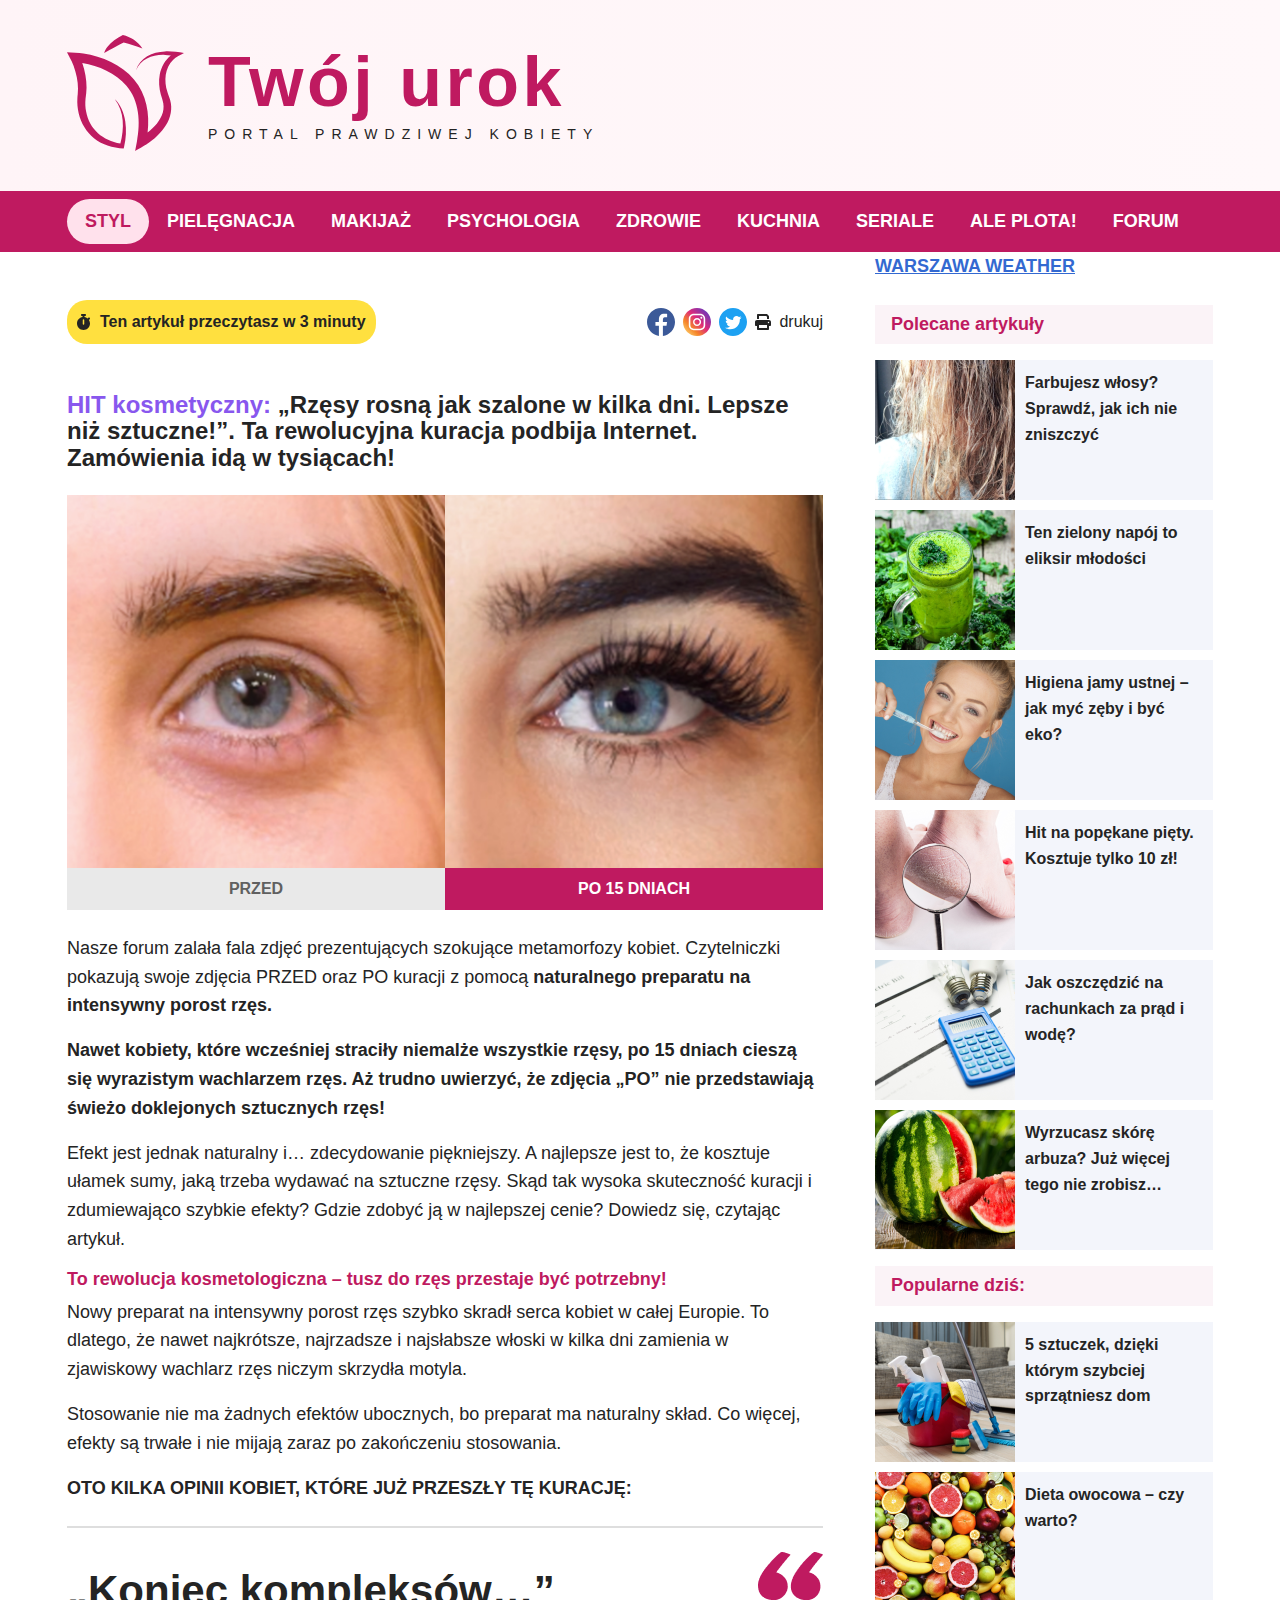
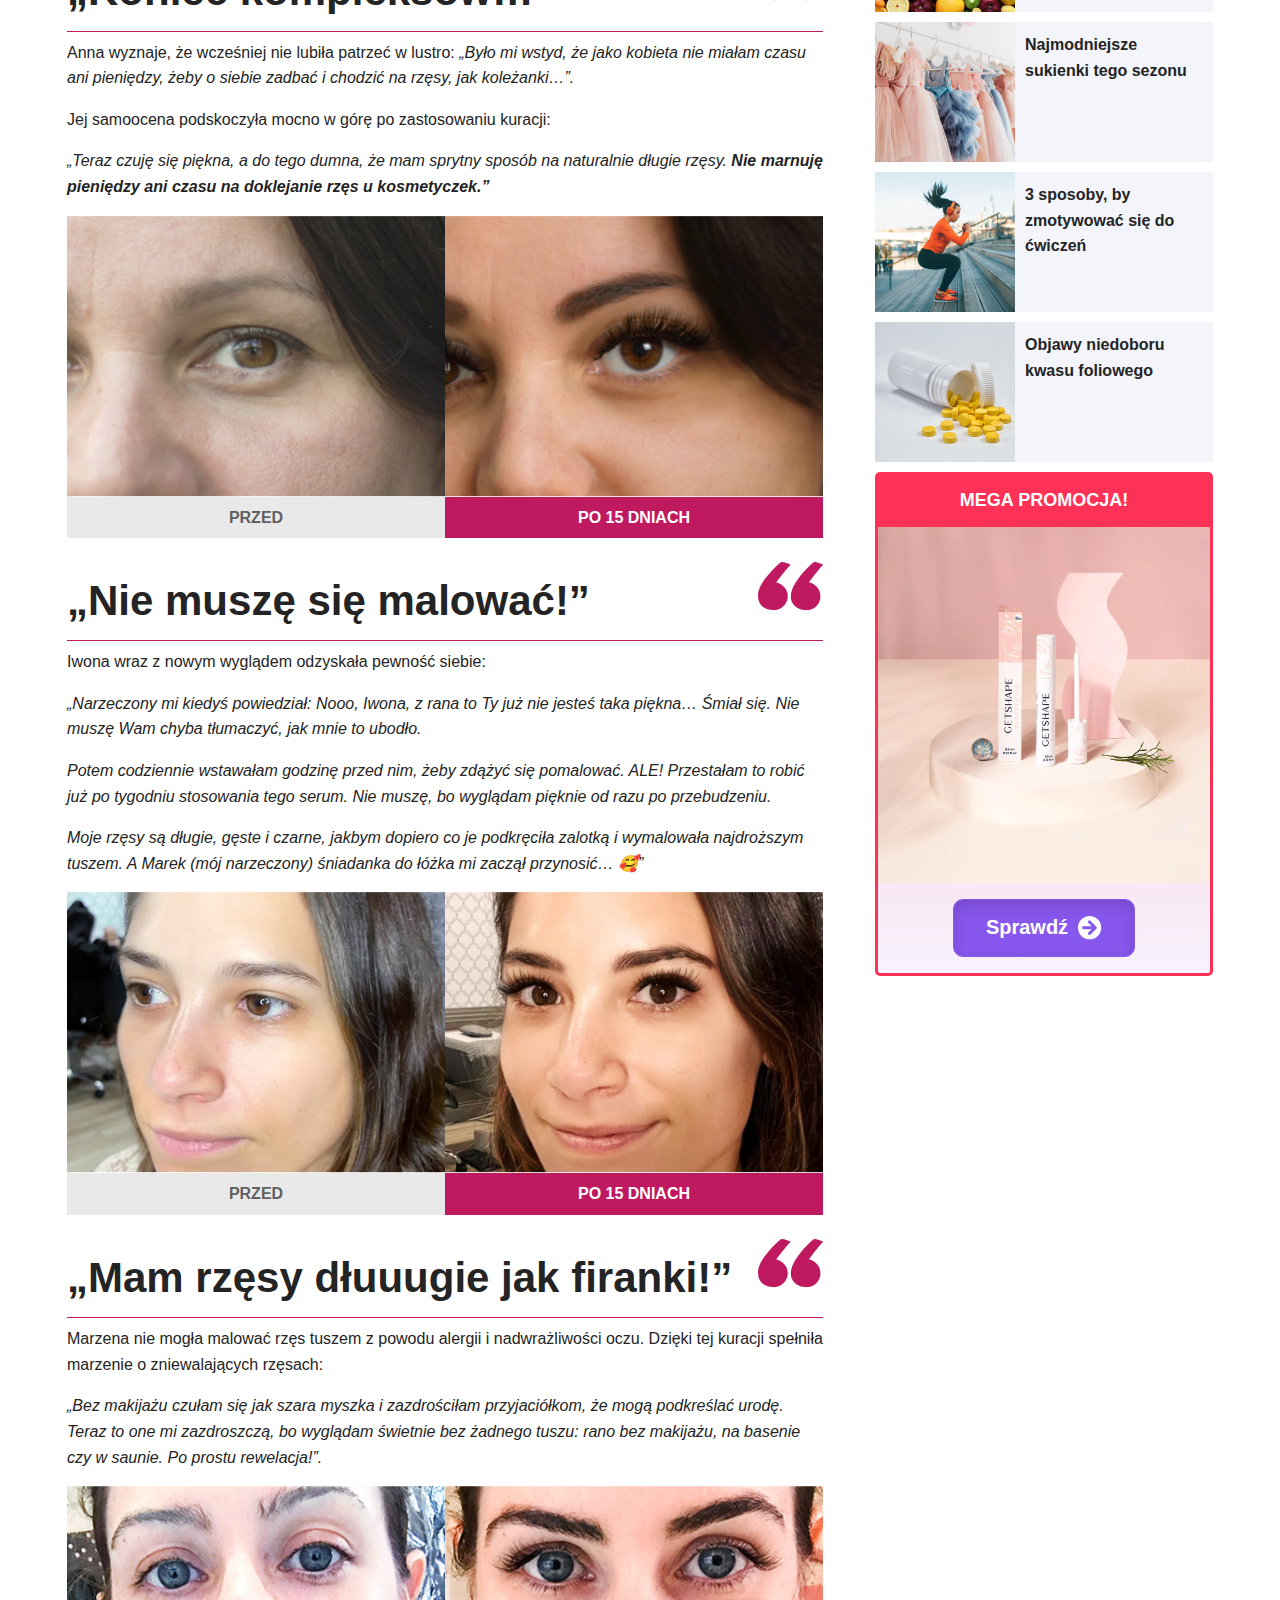
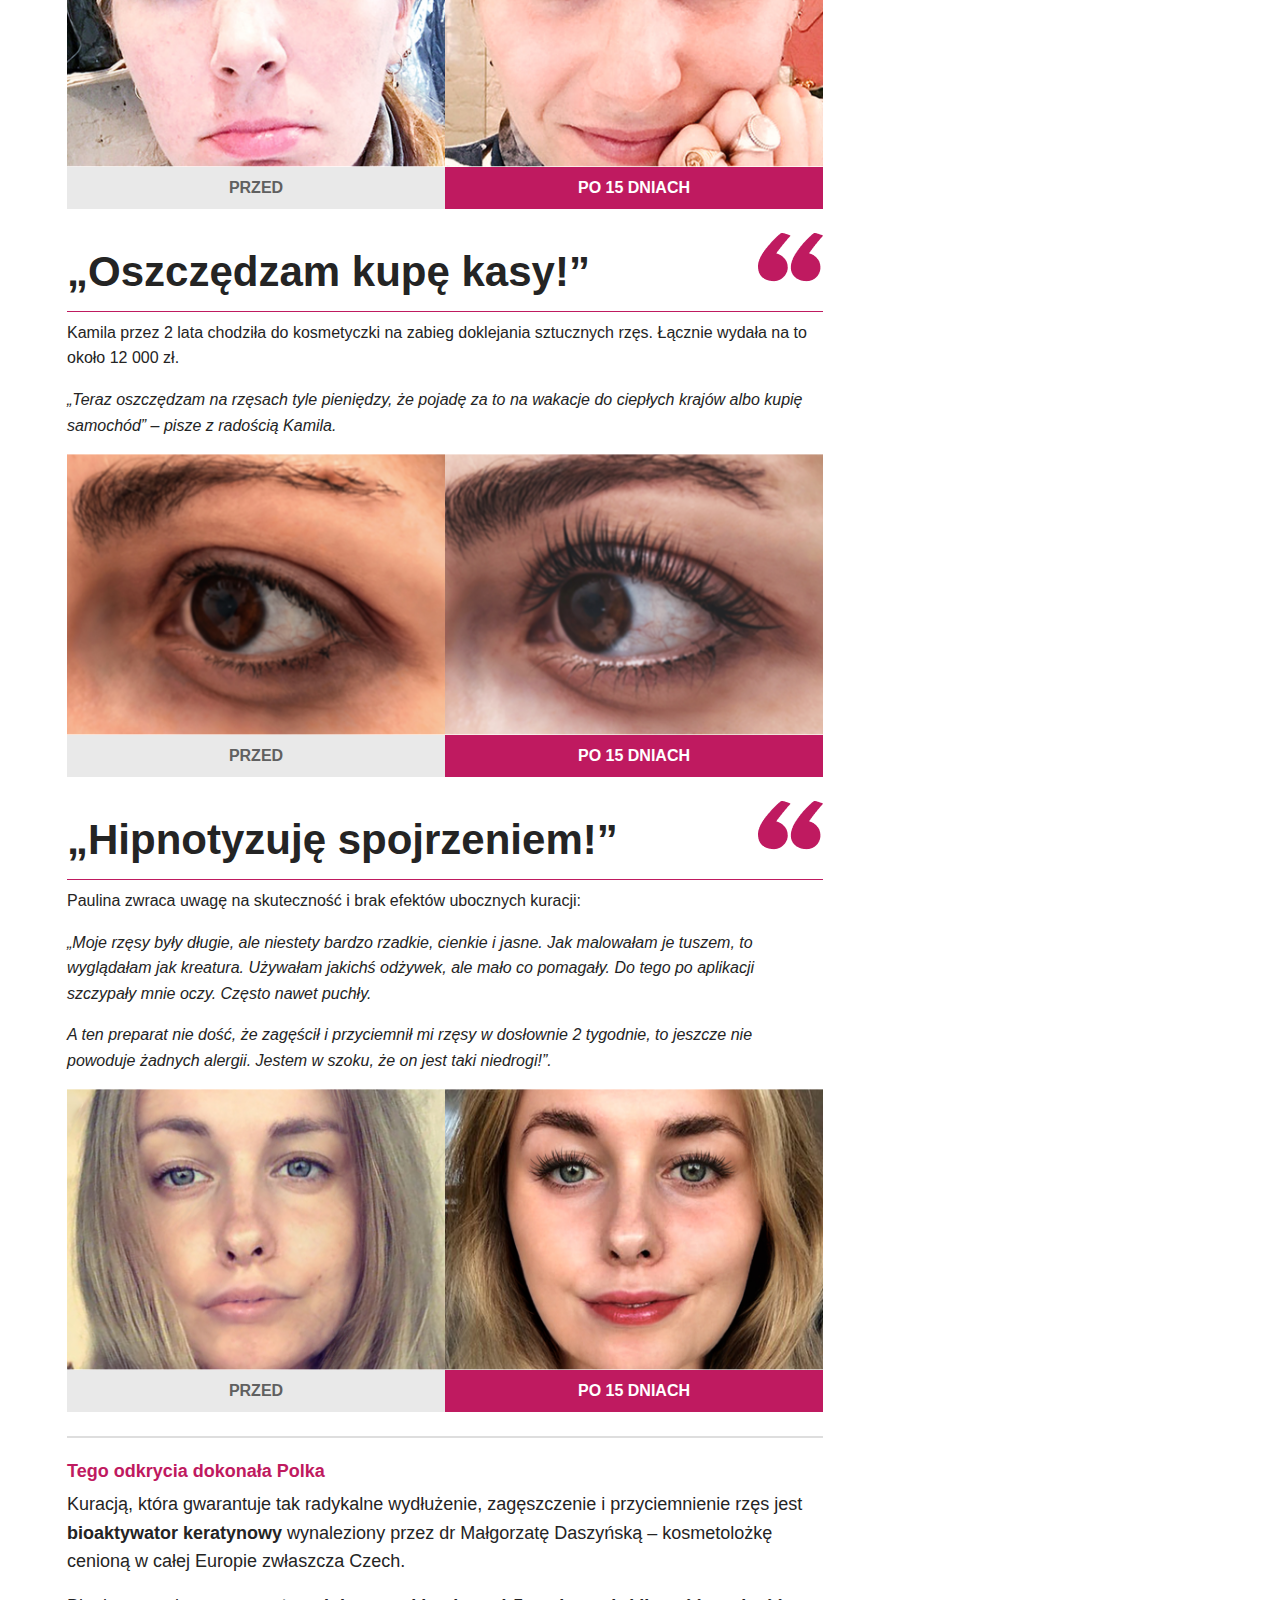
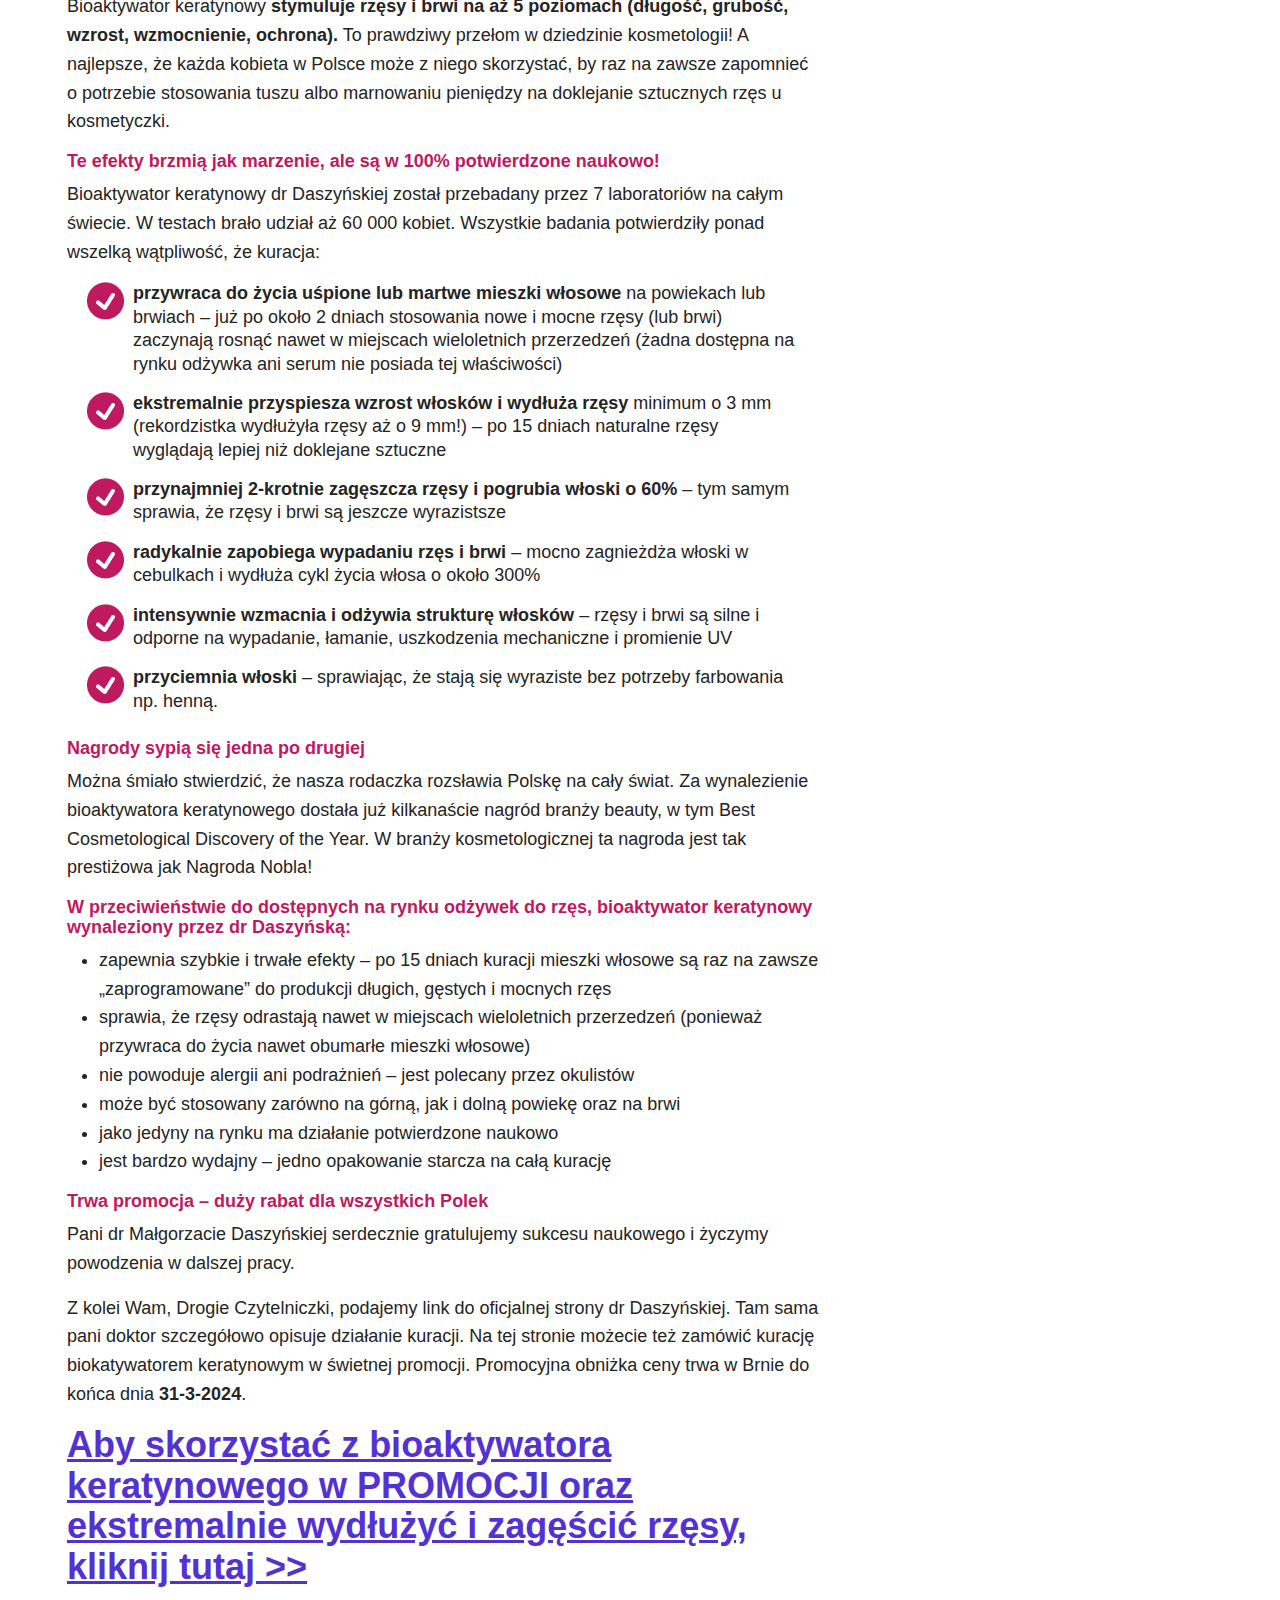
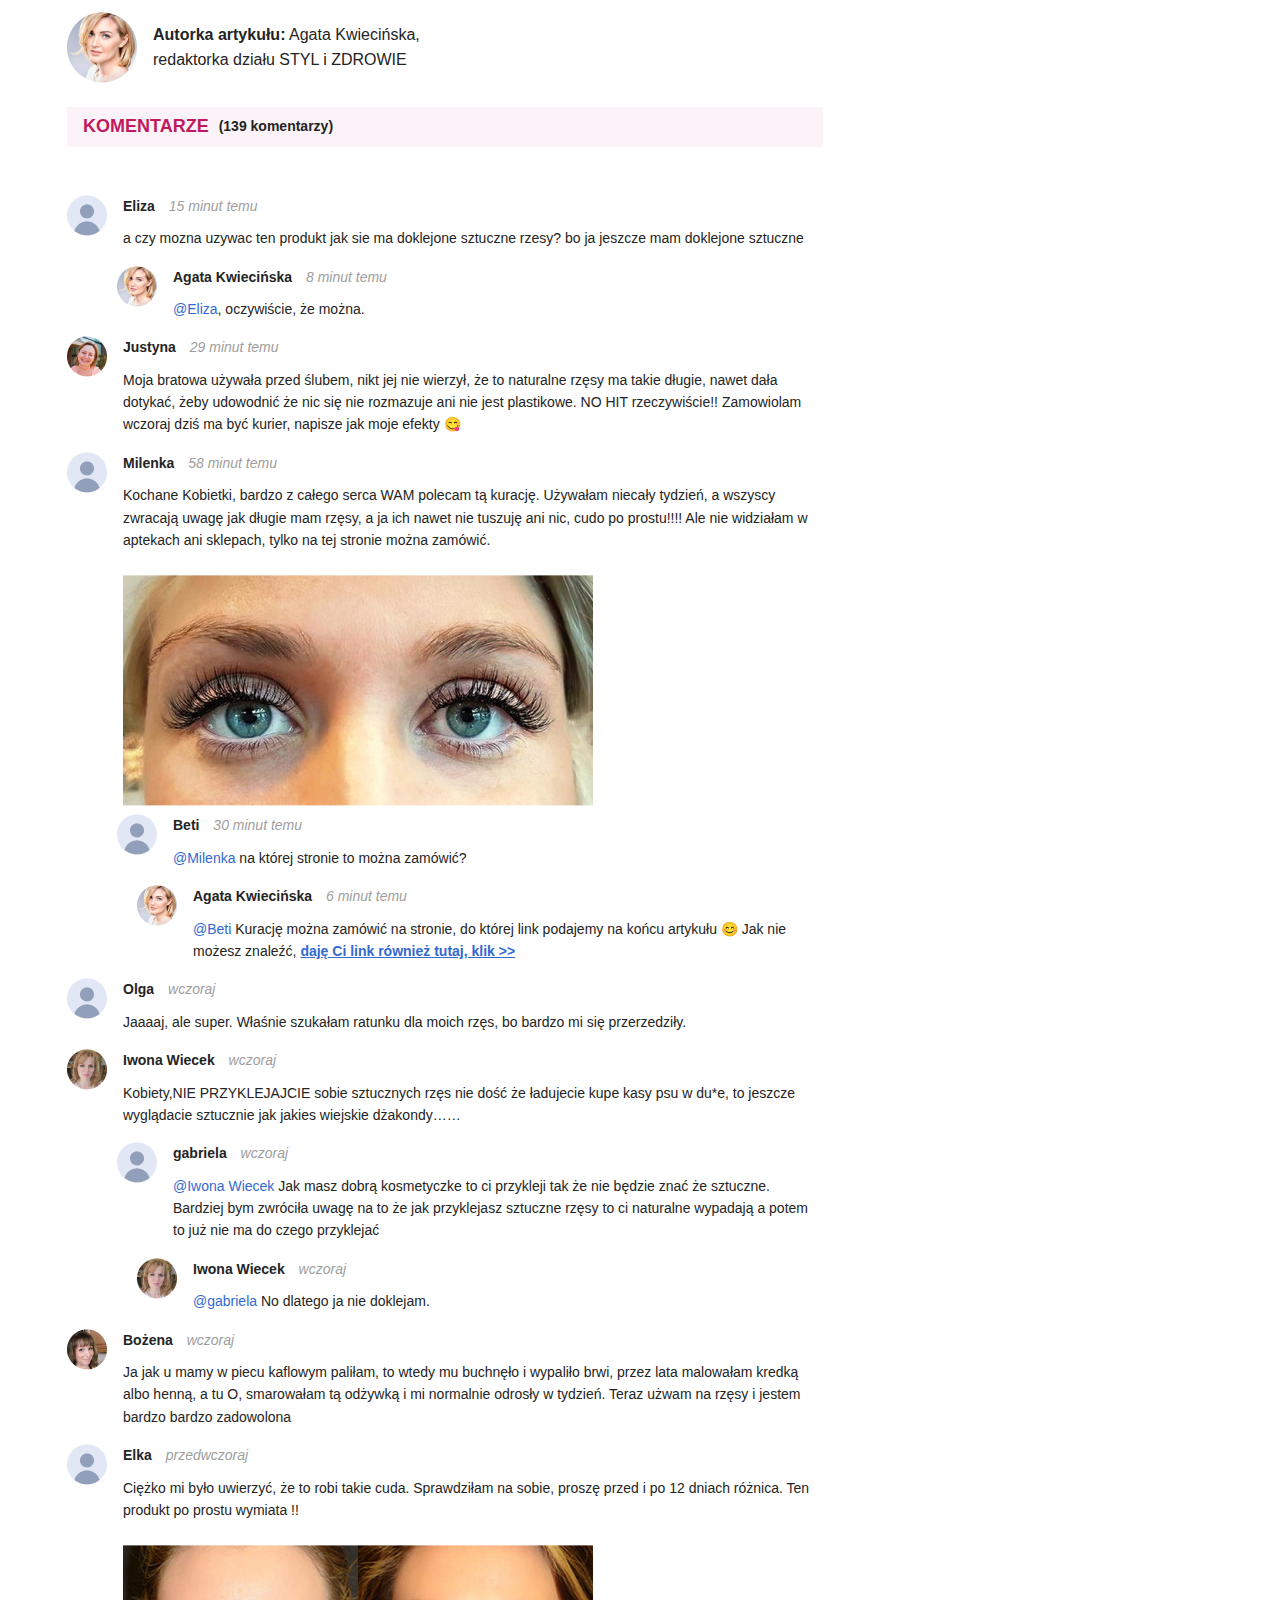
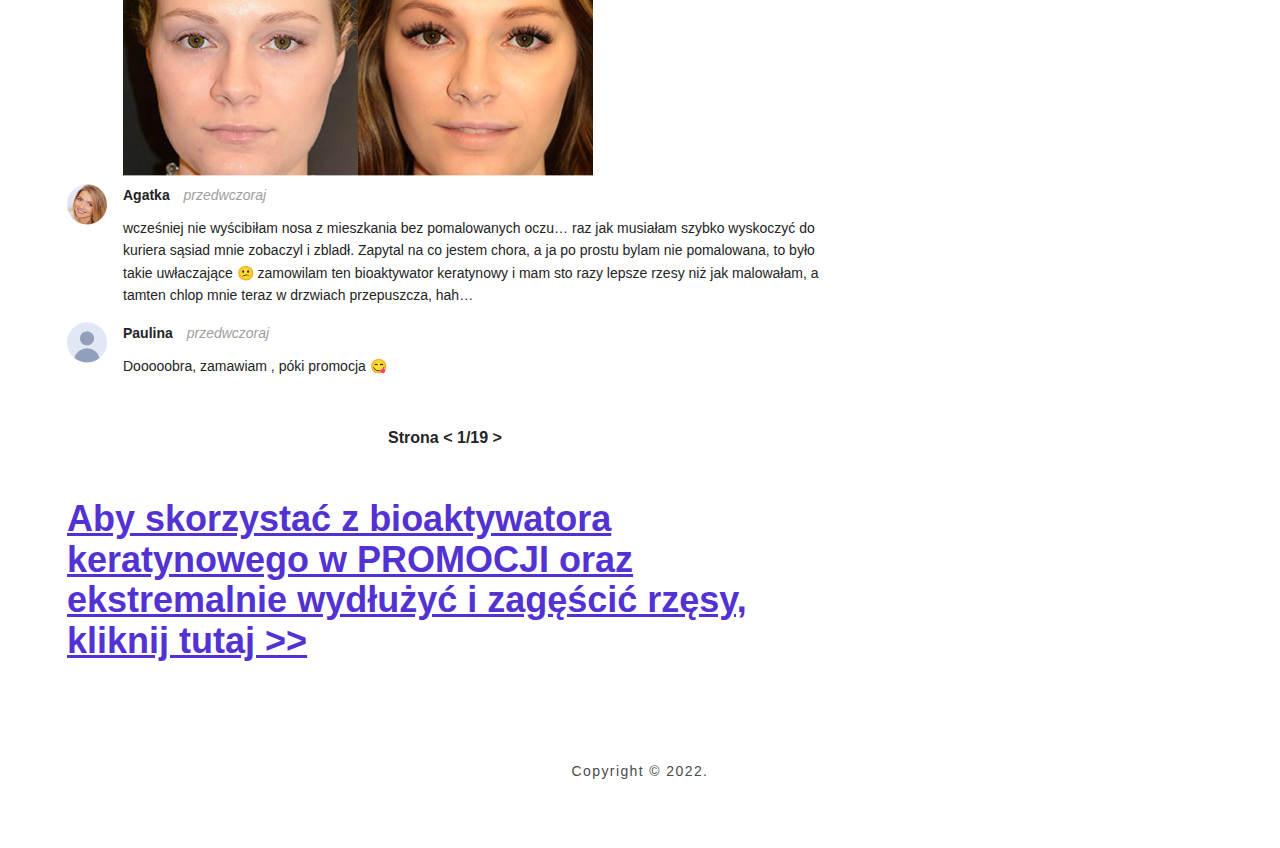
<file: ленд/index.html>
<!DOCTYPE html>
<html lang="pl">
  <head>
    <meta charset="UTF-8" />
    <title>Twój urok</title>
    <meta name="description" content="GetShape" />
    <meta name="viewport" content="width=device-width, initial-scale=1" />

    <link href="bootstrap.min.css" rel="stylesheet" />
    <link rel="stylesheet" href="style.css" />

    <!-- INTH_SNIPPET_TOP -->
  </head>

  <body id="prelanding">
    <header class="site-header">
      <div class="site-header__logo-wrapper d-none d-lg-block">
        <div class="container d-flex align-items-center">
          <svg
            class="site-header__logo"
            width="117"
            height="116"
            viewBox="0 0 117 116"
            fill="none"
            xmlns="http://www.w3.org/2000/svg"
          >
            <path
              d="M97.9745 16.3907C85.5608 16.6974 72.6093 22.6402 68.9776 35.4844C73.9317 23.6499 86.0607 19.2918 98.0062 19.8797C99.9612 19.9436 101.916 20.1225 103.859 20.3845C97.9745 24.9918 94.096 32.0784 92.761 39.459C91.4513 46.2006 92.16 53.0125 93.8176 59.556C94.2605 61.0193 95.121 63.7479 95.5449 65.1985C96.8293 69.1923 96.9369 73.4865 95.8233 77.5314C93.3494 85.7811 87.4083 92.3054 80.6194 97.5261C82.7643 78.605 79.7273 59.6007 66.9656 44.405C54.2925 29.3818 35.2797 21.5539 16.4061 18.5122C11.6038 17.6751 4.96674 17.4706 0 17.2725C0.714958 18.6081 3.80889 24.5189 4.46058 25.8736C6.06765 29.3562 7.40899 33.005 8.44663 36.7049C10.5725 44.0727 11.5785 51.677 10.7244 59.2876C10.6231 60.4762 10.427 61.8373 10.389 63.045C9.10464 84.0238 20.2339 103.872 40.4869 110.53C45.77 112.358 51.2112 113.195 56.6778 113.514L57.1017 111.789C59.0251 103.443 59.5376 94.8678 58.2849 86.4073C57.0638 78.1257 53.6914 69.9016 47.6934 64.0483C57.5193 76.4707 57.3801 93.8646 53.3751 108.607C36.0453 105.571 22.4358 94.7273 19.114 76.5473C18.2979 72.3171 18.1207 67.9462 18.5256 63.684C18.9622 60.08 19.5443 56.4823 19.5569 52.8464C19.6202 44.3731 18.0068 36.0148 15.2799 28.0654C31.8694 30.941 48.5032 38.066 59.4364 50.8654C72.3879 66.0548 73.628 87.1102 69.971 106.261L68.1361 116C72.0526 113.757 78.9807 110.096 82.4859 107.361C97.0318 96.7977 109.68 79.9022 101.866 61.1983C101.511 60.1822 100.619 57.8562 100.36 56.8338C96.9053 45.8492 97.6645 33.0689 106.225 24.7042C108.781 21.9309 113.71 19.7647 117 17.969C110.907 17.1447 104.124 16.0328 97.9745 16.3907Z"
              fill="#BF1A60"
            ></path>
            <path
              d="M56.6652 7.60425C63.0049 9.26569 69.0788 11.5278 75.4122 13.4704C71.1415 6.44764 63.6312 2.03845 55.8743 0C49.8003 2.96502 44.1945 6.87578 40.1009 12.3521C38.8608 14.0838 37.7346 15.9817 37.1905 18.0841C39.0316 16.9658 40.7463 16.0201 42.4799 15.0871C46.8519 12.7803 52.154 10.0325 56.6652 7.59786V7.60425Z"
              fill="#BF1A60"
            ></path>
          </svg>
          <div class="site-header__text">
            <p class="site-header__title">Twój urok</p>
            <p class="site-header__subtitle">portal prawdziwej kobiety</p>
          </div>
        </div>
      </div>
      <nav class="main-nav navbar navbar-expand-lg">
        <div class="container">
          <div class="d-flex flex-row flex-nowrap">
            <button
              class="col-2 hamburger hamburger--squeeze collapsed d-lg-none"
              type="button"
              data-bs-toggle="collapse"
              data-bs-target="#navbar-collapse"
              aria-controls="navbar-collapse"
              aria-expanded="false"
              aria-label="Menu"
            >
              <span class="hamburger-box">
                <span class="hamburger-inner"></span>
              </span>
            </button>
            <div
              class="col-10 site-header__logo-wrapper d-flex align-items-center navbar-brand d-lg-none"
            >
              <svg
                width="50"
                height="49"
                viewBox="0 0 50 49"
                fill="none"
                xmlns="http://www.w3.org/2000/svg"
              >
                <path
                  d="M41.8695 6.92365C36.5645 7.05321 31.0296 9.56354 29.4776 14.9891C31.5947 9.99003 36.7781 8.14912 41.883 8.39746C42.7185 8.42445 43.554 8.50003 44.3841 8.6107C41.8695 10.5569 40.212 13.5504 39.6415 16.668C39.0818 19.5158 39.3846 22.3932 40.093 25.1573C40.2823 25.7754 40.65 26.928 40.8312 27.5407C41.3801 29.2278 41.426 31.0417 40.9501 32.7503C39.8929 36.2351 37.354 38.9911 34.4527 41.1964C35.3694 33.2038 34.0715 25.1762 28.6178 18.7573C23.2019 12.4113 15.0768 9.10467 7.01114 7.81981C4.9589 7.4662 2.12254 7.37983 0 7.29615C0.305538 7.8603 1.62773 10.3571 1.90623 10.9294C2.59301 12.4005 3.16623 13.9418 3.60967 15.5047C4.51817 18.6169 4.94809 21.8291 4.58306 25.0439C4.5398 25.546 4.45598 26.1209 4.43976 26.6311C3.89087 35.4928 8.64698 43.8768 17.3021 46.6894C19.5598 47.4614 21.8851 47.815 24.2213 47.95L24.4024 47.2212C25.2244 43.6959 25.4434 40.0735 24.9081 36.4996C24.3862 33.0014 22.9451 29.5274 20.3818 27.0549C24.5809 32.3023 24.5214 39.6497 22.8099 45.8769C15.404 44.5948 9.58793 40.0141 8.1684 32.3347C7.8196 30.5477 7.74389 28.7014 7.91694 26.901C8.10351 25.3786 8.35226 23.8589 8.35767 22.323C8.38471 18.7438 7.69522 15.2131 6.52985 11.8552C13.6194 13.0699 20.7279 16.0796 25.4002 21.4863C30.935 27.9024 31.465 36.7966 29.9021 44.8863L29.118 49C30.7917 48.0526 33.7524 46.5059 35.2504 45.3506C41.4666 40.8887 46.8716 33.7518 43.5323 25.851C43.3809 25.4218 42.9997 24.4393 42.8888 24.0074C41.4125 19.3673 41.737 13.9688 45.3953 10.4354C46.4877 9.26392 48.594 8.34887 50 7.59037C47.3962 7.24216 44.4976 6.77249 41.8695 6.92365Z"
                  fill="white"
                ></path>
                <path
                  d="M24.2159 3.21214C26.9252 3.91395 29.5209 4.8695 32.2275 5.69008C30.4023 2.72357 27.1928 0.86107 23.8779 0C21.2822 1.25247 18.8865 2.90442 17.1371 5.2177C16.6072 5.94921 16.1259 6.75089 15.8934 7.63896C16.6802 7.16658 17.4129 6.76709 18.1538 6.373C20.0222 5.39856 22.288 4.23787 24.2159 3.20944V3.21214Z"
                  fill="white"
                ></path>
              </svg>
              <div class="site-header__text">
                <p class="site-header__title">Twój urok</p>
                <p class="site-header__subtitle">portal prawdziwej kobiety</p>
              </div>
            </div>
          </div>
          <div id="navbar-collapse" class="navbar-collapse collapse">
            <ul class="navbar-nav justify-content-center flex-wrap">
              <li class="nav-item current-box">
                <a class="landing-url current nav-link" href="www.google.com"
                  >Styl</a
                >
              </li>
              <li class="nav-item">
                <a class="landing-url nav-link" href="www.google.com"
                  >Pielęgnacja</a
                >
              </li>
              <li class="nav-item">
                <a class="landing-url nav-link" href="www.google.com"
                  >Makijaż</a
                >
              </li>
              <li class="nav-item">
                <a class="landing-url nav-link" href="www.google.com"
                  >Psychologia</a
                >
              </li>
              <li class="nav-item">
                <a class="landing-url nav-link" href="www.google.com"
                  >Zdrowie</a
                >
              </li>
              <li class="nav-item">
                <a class="landing-url nav-link" href="www.google.com"
                  >Kuchnia</a
                >
              </li>
              <li class="nav-item">
                <a class="landing-url nav-link" href="www.google.com"
                  >Seriale</a
                >
              </li>
              <li class="nav-item">
                <a class="landing-url nav-link" href="www.google.com"
                  >Ale plota!</a
                >
              </li>
              <li class="nav-item">
                <a class="landing-url nav-link" href="www.google.com">Forum</a>
              </li>
            </ul>
          </div>
        </div>
      </nav>
    </header>

    <main class="pb-md-5">
      <div class="container">
        <div class="row">
          <article class="col-lg-8 main-article">
            <div
              class="d-flex justify-content-between mt-3 mb-3 mt-lg-5 mb-lg-5"
            >
              <div class="bg-yellow d-lg-flex align-items-center">
                <svg
                  width="13"
                  height="16"
                  viewBox="0 0 13 16"
                  fill="none"
                  xmlns="http://www.w3.org/2000/svg"
                >
                  <path
                    d="M8 0C8.53125 0 9 0.46875 9 1C9 1.5625 8.53125 2 8 2H7.5V3.09375C8.65625 3.28125 9.71875 3.75 10.5938 4.46875L11.2812 3.8125C11.6562 3.40625 12.3125 3.40625 12.6875 3.8125C13.0938 4.1875 13.0938 4.84375 12.6875 5.21875L11.9375 5.96875C12.5938 7 13 8.21875 13 9.5C13 13.0938 10.0625 16 6.5 16C2.90625 16 0 13.0938 0 9.5C0 6.25 2.375 3.5625 5.5 3.09375V2H5C4.4375 2 4 1.5625 4 1C4 0.46875 4.4375 0 5 0H8ZM7.25 6C7.25 5.59375 6.90625 5.25 6.5 5.25C6.0625 5.25 5.75 5.59375 5.75 6V10C5.75 10.4375 6.0625 10.75 6.5 10.75C6.90625 10.75 7.25 10.4375 7.25 10V6Z"
                    fill="#242424"
                  ></path>
                </svg>
                Ten artykuł przeczytasz w 3 minuty
              </div>
              <div class="social d-flex align-items-center">
                <a class="landing-url social__icon" href="www.google.com">
                  <svg
                    width="28"
                    height="28"
                    viewBox="0 0 28 28"
                    fill="none"
                    xmlns="http://www.w3.org/2000/svg"
                  >
                    <g clip-path="url(#clip0_5945_392)">
                      <path
                        d="M14 0C6.26864 0 0 6.3009 0 14.072C0 21.1272 5.16992 26.9519 11.9078 27.9696V17.8017H8.44368V14.1024H11.9078V11.6415C11.9078 7.56626 13.8835 5.77742 17.2525 5.77742C18.8664 5.77742 19.7198 5.89788 20.1242 5.95304V9.18173H17.8259C16.3957 9.18173 15.8962 10.545 15.8962 12.0817V14.1036H20.0883L19.5194 17.8028H15.8962V28.0011C22.7293 27.069 28.0011 21.197 28.0011 14.0732C28 6.3009 21.7314 0 14 0Z"
                        fill="#3B5998"
                      ></path>
                    </g>
                    <defs>
                      <clipPath id="clip0_5945_392">
                        <rect width="28" height="28" fill="white"></rect>
                      </clipPath>
                    </defs>
                  </svg>
                </a>
                <a class="landing-url social__icon" href="www.google.com">
                  <svg
                    width="28"
                    height="28"
                    viewBox="0 0 28 28"
                    fill="none"
                    xmlns="http://www.w3.org/2000/svg"
                  >
                    <g clip-path="url(#clip0_5945_608)">
                      <path
                        d="M17.2816 7.3248H10.7296C8.8592 7.3248 7.3472 8.8368 7.3472 10.7072V17.2592C7.3472 19.1296 8.8592 20.6416 10.7296 20.6416H17.2816C19.152 20.6416 20.664 19.1296 20.664 17.2592V10.7072C20.664 8.8368 19.152 7.3248 17.2816 7.3248ZM18.1104 13.9888C18.1104 16.2176 16.296 18.032 14.056 18.0208C11.8272 18.0208 10.0128 16.2064 10.024 13.9664C10.024 11.7376 11.8384 9.9232 14.0784 9.9344C16.3072 9.9456 18.1104 11.76 18.1104 13.9888ZM19.3088 9.6656C19.3088 10.2032 18.872 10.6288 18.3456 10.6288C17.808 10.6288 17.3824 10.192 17.3824 9.6656C17.3824 9.128 17.8192 8.7024 18.3456 8.7024H18.3568C18.8832 8.7024 19.3088 9.1392 19.3088 9.6656ZM14.056 11.3792C12.6224 11.3792 11.4576 12.5552 11.4688 13.9776C11.4688 15.4112 12.6448 16.576 14.0672 16.5648C15.5008 16.5648 16.6544 15.4 16.6544 13.9776V13.9664C16.6544 12.5328 15.4896 11.3792 14.056 11.3792Z"
                        fill="url(#paint0_linear_5945_608)"
                      ></path>
                      <path
                        d="M14 0C6.272 0 0 6.272 0 14C0 21.728 6.272 28 14 28C21.728 28 28 21.728 28 14C28 6.272 21.728 0 14 0ZM22.2096 17.2592C22.1872 19.9696 19.992 22.1536 17.2816 22.1536H10.7184C7.9968 22.1536 5.7904 19.9472 5.7904 17.2256V10.7072C5.7904 7.9856 7.9968 5.7792 10.7184 5.768H17.2704C19.992 5.768 22.1984 7.9856 22.1984 10.7072V17.2592H22.2096Z"
                        fill="url(#paint1_linear_5945_608)"
                      ></path>
                    </g>
                    <defs>
                      <linearGradient
                        id="paint0_linear_5945_608"
                        x1="3"
                        y1="28"
                        x2="32"
                        y2="1.61252e-07"
                        gradientUnits="userSpaceOnUse"
                      >
                        <stop stop-color="#FEDA77"></stop>
                        <stop offset="0.244792" stop-color="#F58529"></stop>
                        <stop offset="0.489583" stop-color="#DD2A7B"></stop>
                        <stop offset="0.744792" stop-color="#8134AF"></stop>
                        <stop offset="1" stop-color="#515BD4"></stop>
                      </linearGradient>
                      <linearGradient
                        id="paint1_linear_5945_608"
                        x1="3"
                        y1="28"
                        x2="32"
                        y2="1.61252e-07"
                        gradientUnits="userSpaceOnUse"
                      >
                        <stop stop-color="#FEDA77"></stop>
                        <stop offset="0.244792" stop-color="#F58529"></stop>
                        <stop offset="0.489583" stop-color="#DD2A7B"></stop>
                        <stop offset="0.744792" stop-color="#8134AF"></stop>
                        <stop offset="1" stop-color="#515BD4"></stop>
                      </linearGradient>
                      <clipPath id="clip0_5945_608">
                        <rect width="28" height="28" fill="white"></rect>
                      </clipPath>
                    </defs>
                  </svg>
                </a>
                <a class="landing-url social__icon" href="www.google.com">
                  <svg
                    width="28"
                    height="28"
                    viewBox="0 0 28 28"
                    fill="none"
                    xmlns="http://www.w3.org/2000/svg"
                  >
                    <g clip-path="url(#clip0_5945_394)">
                      <path
                        d="M14 0C6.27984 0 0 6.27984 0 14C0 21.7202 6.27984 28 14 28C21.7202 28 28 21.7202 28 14C28 6.27984 21.7202 0 14 0ZM20.8398 11.275C20.8454 11.4184 20.8499 11.5651 20.8499 11.7118C20.8499 16.1661 17.4574 21.3046 11.256 21.3046C9.352 21.3046 7.57904 20.7469 6.0872 19.7893C6.3504 19.8206 6.61808 19.8363 6.89136 19.8363C8.47168 19.8363 9.92544 19.2987 11.079 18.3938C9.604 18.3669 8.35968 17.3902 7.92848 16.0518C8.13456 16.091 8.34624 16.1123 8.56352 16.1123C8.8704 16.1123 9.16944 16.072 9.45056 15.9936C7.90944 15.6822 6.74688 14.3214 6.74688 12.6874V12.6448C7.2016 12.8979 7.72128 13.0491 8.27456 13.067C7.36848 12.4611 6.77488 11.4307 6.77488 10.2603C6.77488 9.64208 6.94064 9.06416 7.23072 8.56464C8.89392 10.6042 11.3792 11.947 14.1803 12.0882C14.1221 11.8406 14.0918 11.5842 14.0918 11.3198C14.0918 9.45728 15.6016 7.94864 17.4642 7.94864C18.4341 7.94864 19.3099 8.35744 19.9248 9.01376C20.692 8.86256 21.4144 8.58256 22.0662 8.19616C21.8154 8.9824 21.28 9.6432 20.5834 10.061C21.2666 9.97808 21.915 9.79776 22.521 9.53008C22.0696 10.2066 21.4973 10.8013 20.8398 11.2762V11.275Z"
                        fill="#1DA1F2"
                      ></path>
                    </g>
                    <defs>
                      <clipPath id="clip0_5945_394">
                        <rect width="28" height="28" fill="white"></rect>
                      </clipPath>
                    </defs>
                  </svg>
                </a>
                <a
                  class="landing-url social__icon print d-flex align-items-center"
                  href="www.google.com"
                >
                  <svg
                    width="16"
                    height="16"
                    viewBox="0 0 16 16"
                    fill="none"
                    xmlns="http://www.w3.org/2000/svg"
                  >
                    <path
                      d="M14 6H2C0.875 6 0 6.90625 0 8V11C0 11.5625 0.4375 12 1 12H2V15C2 15.5625 2.4375 16 3 16H13C13.5312 16 14 15.5625 14 15V12H15C15.5312 12 16 11.5625 16 11V8C16 6.90625 15.0938 6 14 6ZM12 14H4V11H12V14ZM13.5 9.25C13.0625 9.25 12.75 8.9375 12.75 8.5C12.75 8.09375 13.0625 7.75 13.5 7.75C13.9062 7.75 14.25 8.09375 14.25 8.5C14.25 8.9375 13.9062 9.25 13.5 9.25ZM4 2H11.1562L12 2.84375V5H14V2.4375C14 2.15625 13.875 1.90625 13.6875 1.71875L12.2812 0.3125C12.0938 0.125 11.8438 0 11.5625 0H3C2.4375 0 2 0.46875 2 1V5H4V2Z"
                      fill="#242424"
                    ></path>
                  </svg>
                  <span class="d-none d-lg-block">drukuj</span>
                </a>
              </div>
            </div>
            <h1 class="mt-4 mb-4">
              <span class="text-purple">HIT kosmetyczny:</span> „Rzęsy rosną jak
              szalone w kilka dni. Lepsze niż sztuczne!”. Ta rewolucyjna kuracja
              podbija Internet. Zamówienia idą w tysiącach!
            </h1>
            <div class="image-before-after testimonial-box__images d-flex mb-4">
              <div class="image-before-after__wrapper position-relative">
                <img
                  class="image-before-after__img img-fluid"
                  src="img__before-1.png"
                  alt="before"
                />
                <p
                  class="image-before-after__text image-before-after__text--before"
                >
                  Przed
                </p>
              </div>
              <div class="image-before-after__wrapper position-relative">
                <img
                  class="image-before-after__img img-fluid"
                  src="img__after-1.png"
                  alt="after"
                />
                <p class="image-before-after__text">Po 15 dniach</p>
              </div>
            </div>
            <p>
              Nasze forum zalała fala zdjęć prezentujących szokujące metamorfozy
              kobiet. Czytelniczki pokazują swoje zdjęcia PRZED oraz PO kuracji
              z pomocą
              <strong>naturalnego preparatu na intensywny porost rzęs.</strong>
            </p>
            <p>
              <strong
                >Nawet kobiety, które wcześniej straciły niemalże wszystkie
                rzęsy, po 15 dniach cieszą się wyrazistym wachlarzem rzęs. Aż
                trudno uwierzyć, że zdjęcia „PO” nie przedstawiają świeżo
                doklejonych sztucznych rzęs!</strong
              >
            </p>
            <p>
              Efekt jest jednak naturalny i… zdecydowanie piękniejszy. A
              najlepsze jest to, że kosztuje ułamek sumy, jaką trzeba wydawać na
              sztuczne rzęsy. Skąd tak wysoka skuteczność kuracji i zdumiewająco
              szybkie efekty? Gdzie zdobyć ją w najlepszej cenie? Dowiedz się,
              czytając artykuł.
            </p>
            <h2>
              To rewolucja kosmetologiczna – tusz do rzęs przestaje być
              potrzebny!
            </h2>
            <p>
              Nowy preparat na intensywny porost rzęs szybko skradł serca kobiet
              w całej Europie. To dlatego, że nawet najkrótsze, najrzadsze i
              najsłabsze włoski w kilka dni zamienia w zjawiskowy wachlarz rzęs
              niczym skrzydła motyla.
            </p>
            <p>
              Stosowanie nie ma żadnych efektów ubocznych, bo preparat ma
              naturalny skład. Co więcej, efekty są trwałe i nie mijają zaraz po
              zakończeniu stosowania.
            </p>
            <p class="text-uppercase">
              <strong
                >Oto kilka opinii kobiet, które już przeszły tę kurację:</strong
              >
            </p>
            <div class="section-divider"></div>
            <div class="testimonial">
              <h2 class="testimonial__title">„Koniec kompleksów…”</h2>
              <p class="testimonial__text">
                Anna wyznaje, że wcześniej nie lubiła patrzeć w lustro:
                <i
                  >„Było mi wstyd, że jako kobieta nie miałam czasu ani
                  pieniędzy, żeby o siebie zadbać i chodzić na rzęsy, jak
                  koleżanki…”.</i
                >
              </p>
              <p class="testimonial__text">
                Jej samoocena podskoczyła mocno w górę po zastosowaniu kuracji:
              </p>
              <p class="testimonial__text">
                <i
                  >„Teraz czuję się piękna, a do tego dumna, że mam sprytny
                  sposób na naturalnie długie rzęsy.
                  <strong
                    >Nie marnuję pieniędzy ani czasu na doklejanie rzęs u
                    kosmetyczek.”</strong
                  ></i
                >
              </p>
            </div>
            <div class="image-before-after testimonial-box__images d-flex mb-4">
              <div class="image-before-after__wrapper position-relative">
                <img
                  class="image-before-after__img img-fluid"
                  src="img__before-2.png"
                  alt="before"
                />
                <p
                  class="image-before-after__text image-before-after__text--before"
                >
                  Przed
                </p>
              </div>
              <div class="image-before-after__wrapper position-relative">
                <img
                  class="image-before-after__img img-fluid"
                  src="img__after-2.png"
                  alt="after"
                />
                <p class="image-before-after__text">Po 15 dniach</p>
              </div>
            </div>
            <div class="testimonial">
              <h2 class="testimonial__title">„Nie muszę się malować!”</h2>
              <p class="testimonial__text">
                Iwona wraz z nowym wyglądem odzyskała pewność siebie:
              </p>
              <p class="testimonial__text">
                <i
                  >„Narzeczony mi kiedyś powiedział: Nooo, Iwona, z rana to Ty
                  już nie jesteś taka piękna… Śmiał się. Nie muszę Wam chyba
                  tłumaczyć, jak mnie to ubodło.</i
                >
              </p>
              <p class="testimonial__text">
                <i
                  >Potem codziennie wstawałam godzinę przed nim, żeby zdążyć się
                  pomalować. ALE! Przestałam to robić już po tygodniu stosowania
                  tego serum. Nie muszę, bo wyglądam pięknie od razu po
                  przebudzeniu.</i
                >
              </p>
              <p class="testimonial__text">
                <i
                  >Moje rzęsy są długie, gęste i czarne, jakbym dopiero co je
                  podkręciła zalotką i wymalowała najdroższym tuszem. A Marek
                  (mój narzeczony) śniadanka do łóżka mi zaczął przynosić…
                  🥰”</i
                >
              </p>
            </div>
            <div class="image-before-after testimonial-box__images d-flex mb-4">
              <div class="image-before-after__wrapper position-relative">
                <img
                  class="image-before-after__img img-fluid"
                  src="img__before-3.png"
                  alt="before"
                />
                <p
                  class="image-before-after__text image-before-after__text--before"
                >
                  Przed
                </p>
              </div>
              <div class="image-before-after__wrapper position-relative">
                <img
                  class="image-before-after__img img-fluid"
                  src="img__after-3.png"
                  alt="after"
                />
                <p class="image-before-after__text">Po 15 dniach</p>
              </div>
            </div>
            <div class="testimonial">
              <h2 class="testimonial__title">
                „Mam rzęsy dłuuugie jak firanki!”
              </h2>
              <p class="testimonial__text">
                Marzena nie mogła malować rzęs tuszem z powodu alergii i
                nadwrażliwości oczu. Dzięki tej kuracji spełniła marzenie o
                zniewalających rzęsach:
              </p>
              <p class="testimonial__text">
                <i
                  >„Bez makijażu czułam się jak szara myszka i zazdrościłam
                  przyjaciółkom, że mogą podkreślać urodę. Teraz to one mi
                  zazdroszczą, bo wyglądam świetnie bez żadnego tuszu: rano bez
                  makijażu, na basenie czy w saunie. Po prostu rewelacja!”.</i
                >
              </p>
            </div>
            <div class="image-before-after testimonial-box__images d-flex mb-4">
              <div class="image-before-after__wrapper position-relative">
                <img
                  class="image-before-after__img img-fluid"
                  src="img__before-4.png"
                  alt="before"
                />
                <p
                  class="image-before-after__text image-before-after__text--before"
                >
                  Przed
                </p>
              </div>
              <div class="image-before-after__wrapper position-relative">
                <img
                  class="image-before-after__img img-fluid"
                  src="img__after-4.png"
                  alt="after"
                />
                <p class="image-before-after__text">Po 15 dniach</p>
              </div>
            </div>
            <div class="testimonial">
              <h2 class="testimonial__title">„Oszczędzam kupę kasy!”</h2>
              <p class="testimonial__text">
                Kamila przez 2 lata chodziła do kosmetyczki na zabieg doklejania
                sztucznych rzęs. Łącznie wydała na to około 12&nbsp;000 zł.
              </p>
              <p class="testimonial__text">
                <i
                  >„Teraz oszczędzam na rzęsach tyle pieniędzy, że pojadę za to
                  na wakacje do ciepłych krajów albo kupię samochód” – pisze z
                  radością Kamila.</i
                >
              </p>
            </div>
            <div class="image-before-after testimonial-box__images d-flex mb-4">
              <div class="image-before-after__wrapper position-relative">
                <img
                  class="image-before-after__img img-fluid"
                  src="img__before-5.png"
                  alt="before"
                />
                <p
                  class="image-before-after__text image-before-after__text--before"
                >
                  Przed
                </p>
              </div>
              <div class="image-before-after__wrapper position-relative">
                <img
                  class="image-before-after__img img-fluid"
                  src="img__after-5.png"
                  alt="after"
                />
                <p class="image-before-after__text">Po 15 dniach</p>
              </div>
            </div>
            <div class="testimonial">
              <h2 class="testimonial__title">„Hipnotyzuję spojrzeniem!”</h2>
              <p class="testimonial__text">
                Paulina zwraca uwagę na skuteczność i brak efektów ubocznych
                kuracji:
              </p>
              <p class="testimonial__text">
                <i
                  >„Moje rzęsy były długie, ale niestety bardzo rzadkie, cienkie
                  i jasne. Jak malowałam je tuszem, to wyglądałam jak kreatura.
                  Używałam jakichś odżywek, ale mało co pomagały. Do tego po
                  aplikacji szczypały mnie oczy. Często nawet puchły.</i
                >
              </p>
              <p class="testimonial__text">
                <i
                  >A ten preparat nie dość, że zagęścił i przyciemnił mi rzęsy w
                  dosłownie 2 tygodnie, to jeszcze nie powoduje żadnych alergii.
                  Jestem w szoku, że on jest taki niedrogi!”.</i
                >
              </p>
            </div>
            <div class="image-before-after testimonial-box__images d-flex mb-4">
              <div class="image-before-after__wrapper position-relative">
                <img
                  class="image-before-after__img img-fluid"
                  src="img__before-6.png"
                  alt="before"
                />
                <p
                  class="image-before-after__text image-before-after__text--before"
                >
                  Przed
                </p>
              </div>
              <div class="image-before-after__wrapper position-relative">
                <img
                  class="image-before-after__img img-fluid"
                  src="img__after-6.png"
                  alt="after"
                />
                <p class="image-before-after__text">Po 15 dniach</p>
              </div>
            </div>
            <div class="section-divider"></div>
            <h2>Tego odkrycia dokonała Polka</h2>
            <p>
              Kuracją, która gwarantuje tak radykalne wydłużenie, zagęszczenie i
              przyciemnienie rzęs jest
              <strong>bioaktywator keratynowy</strong> wynaleziony przez dr
              Małgorzatę Daszyńską – kosmetolożkę cenioną w całej Europie
              zwłaszcza Czech.
            </p>
            <p>
              Bioaktywator keratynowy
              <strong
                >stymuluje rzęsy i brwi na aż 5 poziomach (długość, grubość,
                wzrost, wzmocnienie, ochrona).</strong
              >
              To prawdziwy przełom w dziedzinie kosmetologii! A najlepsze, że
              każda kobieta w Polsce może z niego skorzystać, by raz na zawsze
              zapomnieć o potrzebie stosowania tuszu albo marnowaniu pieniędzy
              na doklejanie sztucznych rzęs u kosmetyczki.
            </p>
            <h2>
              Te efekty brzmią jak marzenie, ale są w 100% potwierdzone naukowo!
            </h2>
            <p>
              Bioaktywator keratynowy dr Daszyńskiej został przebadany przez 7
              laboratoriów na całym świecie. W testach brało udział aż 60 000
              kobiet. Wszystkie badania potwierdziły ponad wszelką wątpliwość,
              że kuracja:
            </p>
            <ul class="list">
              <li class="list__item">
                <strong
                  >przywraca do życia uśpione lub martwe mieszki włosowe</strong
                >
                na powiekach lub brwiach – już po około 2 dniach stosowania nowe
                i mocne rzęsy (lub brwi) zaczynają rosnąć nawet w miejscach
                wieloletnich przerzedzeń (żadna dostępna na rynku odżywka ani
                serum nie posiada tej właściwości)
              </li>
              <li class="list__item">
                <strong
                  >ekstremalnie przyspiesza wzrost włosków i wydłuża
                  rzęsy</strong
                >
                minimum o 3 mm (rekordzistka wydłużyła rzęsy aż o 9 mm!) – po 15
                dniach naturalne rzęsy wyglądają lepiej niż doklejane sztuczne
              </li>
              <li class="list__item">
                <strong
                  >przynajmniej 2-krotnie zagęszcza rzęsy i pogrubia włoski o
                  60%</strong
                >
                – tym samym sprawia, że rzęsy i brwi są jeszcze wyrazistsze
              </li>
              <li class="list__item">
                <strong>radykalnie zapobiega wypadaniu rzęs i brwi</strong> –
                mocno zagnieżdża włoski w cebulkach i wydłuża cykl życia włosa o
                około 300%
              </li>
              <li class="list__item">
                <strong
                  >intensywnie wzmacnia i odżywia strukturę włosków</strong
                >
                – rzęsy i brwi są silne i odporne na wypadanie, łamanie,
                uszkodzenia mechaniczne i promienie UV
              </li>
              <li class="list__item">
                <strong>przyciemnia włoski</strong> – sprawiając, że stają się
                wyraziste bez potrzeby farbowania np. henną.
              </li>
            </ul>

            <h2>Nagrody sypią się jedna po drugiej</h2>
            <p>
              Można śmiało stwierdzić, że nasza rodaczka rozsławia Polskę na
              cały świat. Za wynalezienie bioaktywatora keratynowego dostała już
              kilkanaście nagród branży beauty, w tym Best Cosmetological
              Discovery of the Year. W branży kosmetologicznej ta nagroda jest
              tak prestiżowa jak Nagroda Nobla!
            </p>
            <h2>
              W przeciwieństwie do dostępnych na rynku odżywek do rzęs,
              bioaktywator keratynowy wynaleziony przez dr Daszyńską:
            </h2>
            <ul>
              <li>
                zapewnia szybkie i trwałe efekty – po 15 dniach kuracji mieszki
                włosowe są raz na zawsze „zaprogramowane” do produkcji długich,
                gęstych i mocnych rzęs
              </li>
              <li>
                sprawia, że rzęsy odrastają nawet w miejscach wieloletnich
                przerzedzeń (ponieważ przywraca do życia nawet obumarłe mieszki
                włosowe)
              </li>
              <li>
                nie powoduje alergii ani podrażnień – jest polecany przez
                okulistów
              </li>
              <li>
                może być stosowany zarówno na górną, jak i dolną powiekę oraz na
                brwi
              </li>
              <li>jako jedyny na rynku ma działanie potwierdzone naukowo</li>
              <li>
                jest bardzo wydajny – jedno opakowanie starcza na całą kurację
              </li>
            </ul>
            <h2>Trwa promocja – duży rabat dla wszystkich Polek</h2>
            <p>
              Pani dr Małgorzacie Daszyńskiej serdecznie gratulujemy sukcesu
              naukowego i życzymy powodzenia w dalszej pracy.
            </p>
            <p>
              Z kolei Wam, Drogie Czytelniczki, podajemy link do oficjalnej
              strony dr Daszyńskiej. Tam sama pani doktor szczegółowo opisuje
              działanie kuracji. Na tej stronie możecie też zamówić kurację
              biokatywatorem keratynowym w świetnej promocji. Promocyjna obniżka
              ceny trwa w Brnie do końca dnia
              <strong id="date">31-3-2024</strong>.
            </p>

            <a class="link-big landing-url" href="www.google.com"
              >Aby skorzystać z bioaktywatora keratynowego w PROMOCJI oraz
              ekstremalnie wydłużyć i zagęścić rzęsy, kliknij tutaj &gt;&gt;
            </a>
            <div class="autor d-flex mt-4 mb-4 align-items-center">
              <img class="img-fluid" src="img_autor.png" alt="autor" />
              <p class="autor__text mb-0">
                <strong>Autorka artykułu:</strong> Agata Kwiecińska, <br />
                redaktorka działu STYL i ZDROWIE
              </p>
            </div>

            <div class="comments">
              <h3
                class="comments__title title-with-bg text-bold d-flex align-items-center"
              >
                KOMENTARZE<span class="comments__count">(139 komentarzy)</span>
              </h3>
              <div class="comments-list mt-5">
                <div class="comment d-flex">
                  <div class="comment__img">
                    <img src="icon__user.png" alt="user" />
                  </div>
                  <div class="comment__box">
                    <p class="comment__author">
                      Eliza <span class="comment__date">15 minut temu</span>
                    </p>
                    <p class="comment__content">
                      a czy mozna uzywac ten produkt jak sie ma doklejone
                      sztuczne rzesy? bo ja jeszcze mam doklejone sztuczne
                    </p>
                  </div>
                </div>

                <div class="comment response d-flex">
                  <div class="comment__img">
                    <img src="icon__autor.png" alt="autor" />
                  </div>
                  <div class="comment__box">
                    <p class="comment__author">
                      Agata Kwiecińska<span class="comment__date">
                        8 minut temu</span
                      >
                    </p>
                    <p class="comment__content">
                      <span class="comment__mentioned">@Eliza</span>,
                      oczywiście, że można.
                    </p>
                  </div>
                </div>
                <div class="comment d-flex">
                  <div class="comment__img">
                    <img src="icon__user-2.png" alt="user" />
                  </div>
                  <div class="comment__box">
                    <p class="comment__author">
                      Justyna <span class="comment__date">29 minut temu</span>
                    </p>
                    <p class="comment__content">
                      Moja bratowa używała przed ślubem, nikt jej nie wierzył,
                      że to naturalne rzęsy ma takie długie, nawet dała dotykać,
                      żeby udowodnić że nic się nie rozmazuje ani nie jest
                      plastikowe. NO HIT rzeczywiście!! Zamowiolam wczoraj dziś
                      ma być kurier, napisze jak moje efekty 😋
                    </p>
                  </div>
                </div>
                <div class="comment d-flex">
                  <div class="comment__img">
                    <img src="icon__user.png" alt="user" />
                  </div>
                  <div class="comment__box">
                    <p class="comment__author">
                      Milenka <span class="comment__date">58 minut temu</span>
                    </p>
                    <p class="comment__content">
                      Kochane Kobietki, bardzo z całego serca WAM polecam tą
                      kurację. Używałam niecały tydzień, a wszyscy zwracają
                      uwagę jak długie mam rzęsy, a ja ich nawet nie tuszuję ani
                      nic, cudo po prostu!!!! Ale nie widziałam w aptekach ani
                      sklepach, tylko na tej stronie można zamówić.
                    </p>
                    <img
                      class="img-fluid mt-2 mb-2"
                      src="IMG_comment.png"
                      alt="comment"
                    />
                  </div>
                </div>
                <div class="comment d-flex response">
                  <div class="comment__img">
                    <img src="icon__user.png" alt="user" />
                  </div>
                  <div class="comment__box">
                    <p class="comment__author">
                      Beti <span class="comment__date"> 30 minut temu</span>
                    </p>
                    <p class="comment__content">
                      <span class="comment__mentioned">@Milenka</span> na której
                      stronie to można zamówić?
                    </p>
                  </div>
                </div>
                <div class="comment response response-2 d-flex ml-4">
                  <div class="comment__img">
                    <img src="icon__autor.png" alt="autor" />
                  </div>
                  <div class="comment__box">
                    <p class="comment__author">
                      Agata Kwiecińska<span class="comment__date">
                        6 minut temu</span
                      >
                    </p>
                    <p class="comment__content">
                      <span class="comment__mentioned">@Beti</span> Kurację
                      można zamówić na stronie, do której link podajemy na końcu
                      artykułu 😊 Jak nie możesz znaleźć,
                      <a class="landing-url" href="www.google.com"
                        >daję Ci link również tutaj, klik &gt;&gt;</a
                      >
                    </p>
                  </div>
                </div>
                <div class="comment d-flex">
                  <div class="comment__img">
                    <img src="icon__user.png" alt="user" />
                  </div>
                  <div class="comment__box">
                    <p class="comment__author">
                      Olga <span class="comment__date">wczoraj</span>
                    </p>
                    <p class="comment__content">
                      Jaaaaj, ale super. Właśnie szukałam ratunku dla moich
                      rzęs, bo bardzo mi się przerzedziły.
                    </p>
                  </div>
                </div>
                <div class="comment d-flex">
                  <div class="comment__img">
                    <img src="icon__user-5.png" alt="user" />
                  </div>
                  <div class="comment__box">
                    <p class="comment__author">
                      Iwona Wiecek <span class="comment__date">wczoraj</span>
                    </p>
                    <p class="comment__content">
                      Kobiety,NIE PRZYKLEJAJCIE sobie sztucznych rzęs nie dość
                      że ładujecie kupe kasy psu w du*e, to jeszcze wyglądacie
                      sztucznie jak jakies wiejskie dżakondy……
                    </p>
                  </div>
                </div>
                <div class="comment response response d-flex ml-4">
                  <div class="comment__img">
                    <img src="icon__user.png" alt="autor" />
                  </div>
                  <div class="comment__box">
                    <p class="comment__author">
                      gabriela<span class="comment__date"> wczoraj</span>
                    </p>
                    <p class="comment__content">
                      <span class="comment__mentioned">@Iwona Wiecek</span> Jak
                      masz dobrą kosmetyczke to ci przykleji tak że nie będzie
                      znać że sztuczne. Bardziej bym zwróciła uwagę na to że jak
                      przyklejasz sztuczne rzęsy to ci naturalne wypadają a
                      potem to już nie ma do czego przyklejać
                    </p>
                  </div>
                </div>
                <div class="comment response-2 d-flex">
                  <div class="comment__img">
                    <img src="icon__user-5.png" alt="user" />
                  </div>
                  <div class="comment__box">
                    <p class="comment__author">
                      Iwona Wiecek <span class="comment__date">wczoraj</span>
                    </p>
                    <p class="comment__content">
                      <span class="comment__mentioned">@gabriela</span> No
                      dlatego ja nie doklejam.
                    </p>
                  </div>
                </div>
                <div class="comment d-flex">
                  <div class="comment__img">
                    <img src="icon__user-3.png" alt="user" />
                  </div>
                  <div class="comment__box">
                    <p class="comment__author">
                      Bożena <span class="comment__date">wczoraj</span>
                    </p>
                    <p class="comment__content">
                      Ja jak u mamy w piecu kaflowym paliłam, to wtedy mu
                      buchnęło i wypaliło brwi, przez lata malowałam kredką albo
                      henną, a tu O, smarowałam tą odżywką i mi normalnie
                      odrosły w tydzień. Teraz użwam na rzęsy i jestem bardzo
                      bardzo zadowolona
                    </p>
                  </div>
                </div>
                <div class="comment d-flex">
                  <div class="comment__img">
                    <img src="icon__user.png" alt="user" />
                  </div>
                  <div class="comment__box">
                    <p class="comment__author">
                      Elka <span class="comment__date">przedwczoraj</span>
                    </p>
                    <p class="comment__content">
                      Ciężko mi było uwierzyć, że to robi takie cuda.
                      Sprawdziłam na sobie, proszę przed i po 12 dniach różnica.
                      Ten produkt po prostu wymiata !!
                    </p>
                    <img
                      class="img-fluid mt-2 mb-2"
                      src="IMG_comment-1.png"
                      alt="comment"
                    />
                  </div>
                </div>
                <div class="comment d-flex">
                  <div class="comment__img">
                    <img src="icon__user-4.png" alt="user" />
                  </div>
                  <div class="comment__box">
                    <p class="comment__author">
                      Agatka <span class="comment__date">przedwczoraj</span>
                    </p>
                    <p class="comment__content">
                      wcześniej nie wyścibiłam nosa z mieszkania bez
                      pomalowanych oczu… raz jak musiałam szybko wyskoczyć do
                      kuriera sąsiad mnie zobaczyl i zbladł. Zapytal na co
                      jestem chora, a ja po prostu bylam nie pomalowana, to było
                      takie uwłaczające 😕 zamowilam ten bioaktywator keratynowy
                      i mam sto razy lepsze rzesy niż jak malowałam, a tamten
                      chlop mnie teraz w drzwiach przepuszcza, hah…
                    </p>
                  </div>
                </div>
                <div class="comment d-flex">
                  <div class="comment__img">
                    <img src="icon__user.png" alt="user" />
                  </div>
                  <div class="comment__box">
                    <p class="comment__author">
                      Paulina <span class="comment__date">przedwczoraj</span>
                    </p>
                    <p class="comment__content">
                      Dooooobra, zamawiam , póki promocja 😋
                    </p>
                  </div>
                </div>

                <div class="page text-center">
                  <p>Strona &lt; 1/19 &gt;</p>
                </div>
              </div>
              <a class="landing-url link-big" href="www.google.com"
                >Aby skorzystać z bioaktywatora keratynowego w PROMOCJI oraz
                ekstremalnie wydłużyć i zagęścić rzęsy, kliknij tutaj &gt;&gt;
              </a>
            </div>
          </article>
          <aside class="col-lg-4 sidebar mb-5 mb-md-0 pb-4 pb-md-0">
            <div class="mb-4">
              <a
                class="weatherwidget-io"
                href="https://template.drcash.sh/https@forecast7.com/pl/52d2321d01/warsaw/default.htm"
                data-label_1="WARSZAWA"
                data-label_2="WEATHER"
                data-theme="pure"
                >WARSZAWA WEATHER</a
              >
            </div>
            <div class="articles">
              <h3 class="title-with-bg mb-3">Polecane artykuły</h3>
              <a
                class="landing-url articles__item d-flex"
                href="www.google.com"
              >
                <img class="img-fluid" src="IMG_article_1.png" alt="artykuł" />
                <p class="articles__title">
                  Farbujesz włosy? Sprawdź, jak ich nie zniszczyć
                </p>
              </a>
              <a
                class="articles__item d-flex landing-url"
                href="www.google.com"
              >
                <img class="img-fluid" src="IMG_article_2.png" alt="artykuł" />
                <p class="articles__title">
                  Ten zielony napój to eliksir młodości
                </p>
              </a>
              <a
                class="articles__item d-flex landing-url"
                href="www.google.com"
              >
                <img class="img-fluid" src="IMG_article_3.png" alt="artykuł" />
                <p class="articles__title">
                  Higiena jamy ustnej – jak myć zęby i być eko?
                </p>
              </a>
              <a
                class="articles__item d-flex landing-url"
                href="www.google.com"
              >
                <img class="img-fluid" src="IMG_article_4.png" alt="artykuł" />
                <p class="articles__title">
                  Hit na popękane pięty. Kosztuje tylko 10 zł!
                </p>
              </a>
              <a
                class="articles__item d-flex landing-url"
                href="www.google.com"
              >
                <img class="img-fluid" src="IMG_article_5.png" alt="artykuł" />
                <p class="articles__title">
                  Jak oszczędzić na rachunkach za prąd i wodę?
                </p>
              </a>
              <a
                class="articles__item d-flex landing-url"
                href="www.google.com"
              >
                <img class="img-fluid" src="IMG_article_6.png" alt="artykuł" />
                <p class="articles__title">
                  Wyrzucasz skórę arbuza? Już więcej tego nie zrobisz…
                </p>
              </a>
              <h3 class="title-with-bg mt-3 mb-3">Popularne dziś:</h3>
              <a
                class="articles__item d-flex landing-url"
                href="www.google.com"
              >
                <img class="img-fluid" src="IMG_article_7.png" alt="artykuł" />
                <p class="articles__title">
                  5 sztuczek, dzięki którym szybciej sprzątniesz dom
                </p>
              </a>
              <a
                class="articles__item d-flex landing-url"
                href="www.google.com"
              >
                <img class="img-fluid" src="IMG_article_8.png" alt="artykuł" />
                <p class="articles__title">Dieta owocowa – czy warto?</p>
              </a>
              <a
                class="articles__item d-flex landing-url"
                href="www.google.com"
              >
                <img class="img-fluid" src="IMG_article_9.png" alt="artykuł" />
                <p class="articles__title">
                  Najmodniejsze sukienki tego sezonu
                </p>
              </a>
              <a
                class="articles__item d-flex landing-url"
                href="www.google.com"
              >
                <img class="img-fluid" src="IMG_article_10.png" alt="artykuł" />
                <p class="articles__title">
                  3 sposoby, by zmotywować się do ćwiczeń
                </p>
              </a>
              <a
                class="articles__item d-flex landing-url"
                href="www.google.com"
              >
                <img class="img-fluid" src="IMG_article_11.png" alt="artykuł" />
                <p class="articles__title">Objawy niedoboru kwasu foliowego</p>
              </a>
              <div class="promo-box">
                <h2 class="promo-box__title text-uppercase text-center">
                  MEGA PROMOCJA!
                </h2>
                <img
                  class="img-fluid w-100"
                  src="IMG_banner.jpg"
                  alt="getshape"
                />
                <div class="d-flex justify-content-center">
                  <a
                    class="btn btn-primary mt-3 mb-3 d-flex landing-url"
                    href="www.google.com"
                  >
                    Sprawdź
                    <svg
                      width="24"
                      height="24"
                      viewBox="0 0 24 24"
                      fill="none"
                      xmlns="http://www.w3.org/2000/svg"
                    >
                      <path
                        d="M11.625 0C5.20312 0 0 5.20312 0 11.625C0 18.0469 5.20312 23.25 11.625 23.25C18.0469 23.25 23.25 18.0469 23.25 11.625C23.25 5.20312 18.0469 0 11.625 0ZM10.2656 6.75C9.79688 6.32812 9.79688 5.57812 10.2188 5.15625L10.7344 4.64062C11.2031 4.17188 11.9062 4.17188 12.3281 4.64062L18.5625 10.875C18.9844 11.2969 18.9844 12 18.5625 12.4219L12.3281 18.6562C11.9062 19.0781 11.2031 19.0781 10.7344 18.6562L10.2188 18.1406C9.79688 17.7188 9.79688 16.9688 10.2656 16.5469L13.7812 13.125H5.25C4.59375 13.125 4.125 12.6562 4.125 12V11.25C4.125 10.6406 4.59375 10.125 5.25 10.125H13.7812L10.2656 6.75Z"
                        fill="white"
                      ></path>
                    </svg>
                  </a>
                </div>
              </div>
            </div>
          </aside>
        </div>
      </div>
    </main>
    <footer class="container footer text-center">
      <p class="footer__copy">Copyright © 2022.</p>
    </footer>

    <div
      class="site-modal modal fade"
      id="site-modal"
      tabindex="-1"
      aria-hidden="true"
    >
      <div class="modal-dialog modal-lg">
        <div class="modal-content">
          <div class="modal-header">
            <h5 class="modal-title"></h5>
            <button
              type="button"
              class="btn-close"
              data-bs-dismiss="modal"
              aria-label="Close"
            ></button>
          </div>
          <div class="modal-body"></div>
          <div class="modal-footer">
            <button
              type="button"
              class="btn btn-primary"
              data-bs-dismiss="modal"
            >
              OK
            </button>
          </div>
        </div>
      </div>
    </div>

    <!-- INTH_SNIPPET_BOTTOM -->
  </body>
</html>
</file>
<file: css/style.css>
/* Defaults
---------------------------------------------------------------------------------------------------- */
/* Structure and Layout
--------------------------------------------- */
html {
  scroll-behavior: smooth;
}

body {
  font-family: "Lato", sans-serif;
  font-size: 18px;
  font-weight: 400;
  line-height: 1.6;
  color: #242424;
}

@media screen and (min-width: 1200px) {
  .container {
    max-width: 1170px;
  }
}

/* Typographical Elements
--------------------------------------------- */
h6,
.h6,
h5,
.h5,
h4,
.h4,
h3,
.h3,
h2,
.h2,
h1,
.h1 {
  line-height: 1.1;
  font-weight: 700;
  color: #242424;
}

h1,
.h1 {
  font-size: 1.5rem;
}
@media screen and (min-width: 1400px) {
  h1,
  .h1 {
    font-size: 2.375rem;
  }
}

h2,
.h2 {
  font-size: 1.125rem;
  color: #bf1a60;
}
@media screen and (min-width: 1400px) {
  h2,
  .h2 {
    font-size: 2rem;
  }
}

h3,
.h3 {
  font-size: 1.125rem;
  color: #bf1a60;
}
@media screen and (min-width: 1400px) {
  h3,
  .h3 {
    font-size: 1.25rem;
  }
}

a {
  color: #3369d1;
  font-weight: 700;
}
a:hover {
  color: #bf1a60;
}

.text-bold {
  font-weight: 700;
}

.text-purple {
  color: #8857ee;
}

.text-big {
  font-size: 20px;
}

small {
  font-size: 12px;
  letter-spacing: 0.05em;
}

/* Buttons
--------------------------------------------- */
.btn {
  font-size: 1.25rem;
  font-weight: 700;
  line-height: 1.1;
  padding: 0.75rem 1rem;
}
.btn:focus,
.btn:active {
  box-shadow: none !important;
  outline: none !important;
}

.btn-primary {
  color: #fff;
  background-color: #8857ee;
  border: 1px solid #8857ee;
  box-shadow: inset 0px 6px 14px rgba(0, 0, 0, 0.15);
  border-radius: 10px;
  transition: all 0.2s ease-in;
}
.btn-primary:hover,
.btn-primary:focus,
.btn-primary:active {
  border-color: #bf1a60;
  background: #bf1a60;
  color: #fff;
}
.btn-primary svg {
  margin-left: 0.625rem;
}

/* Media Query - LG
--------------------------------------------- */
@media (min-width: 992px) {
  .btn {
    padding: 1rem 2rem;
  }
}

/* List
--------------------------------------------- */
.list {
  list-style: none;
  padding-bottom: 0.625rem;
  padding-left: 50px;
  padding-right: 20px;
}
.list__item {
  position: relative;
  font-weight: 500;
  margin-bottom: 0.625rem;
  padding-left: 1rem;
  line-height: 1.3;
  margin-bottom: 0;
  margin-top: 1rem;
}
.list__item:before {
  position: absolute;
  content: url("../images/icon__good.png");
  left: -30px;
  top: 0%;
}

.title-with-bg {
  background: #fbf3f7;
  padding: 0.625rem 1rem;
}

/* Content Area
---------------------------------------------------------------------------------------------------- */
/* Target
--------------------------------------------- */
:target:before {
  content: "";
  display: block;
  height: 2rem;
  margin-top: -2rem;
}

/* Header
--------------------------------------------- */
.site-header {
  font-family: "Raleway", sans-serif;
}
@media screen and (min-width: 992px) {
  .site-header__logo-wrapper {
    background: linear-gradient(90.01deg, #fff4f7 0.01%, #fff8fa 99.99%);
    box-shadow: 0px 10px 15px #ffdfed;
    padding-top: 35px;
    padding-bottom: 40px;
  }
}
.site-header__text {
  padding-left: 14px;
}
@media screen and (min-width: 992px) {
  .site-header__text {
    padding-left: 24px;
  }
}
.site-header__title {
  font-size: 36px;
  color: #fff;
  font-weight: 700;
  letter-spacing: 0.05em;
  margin-bottom: 0;
}
@media screen and (min-width: 992px) {
  .site-header__title {
    font-size: 70px;
    line-height: 82px;
    color: #bf1a60;
  }
}
.site-header__subtitle {
  color: #fff;
  letter-spacing: 0.5em;
  font-size: 8px;
  text-transform: uppercase;
  margin-bottom: 0;
}
@media screen and (min-width: 992px) {
  .site-header__subtitle {
    font-size: 14px;
    color: #242424;
  }
}

.main-nav {
  background-color: #bf1a60;
}

.bg-yellow {
  background: #ffe03f;
  border-radius: 20px;
  font-size: 14px;
  font-weight: 700;
  line-height: 24px;
  padding: 5px 8px;
  margin-right: 20px;
}
@media screen and (min-width: 992px) {
  .bg-yellow {
    font-size: 16px;
    padding: 10px;
  }
}
@media screen and (min-width: 992px) {
  .bg-yellow svg {
    margin-right: 0.625rem;
  }
}

.social svg {
  margin-right: 0.5rem;
}

.print {
  font-size: 1rem;
  font-weight: 400;
  color: #242424;
  text-decoration: unset;
}

/* Main section
--------------------------------------------- */
@media screen and (max-width: 991px) {
  .section-main {
    background-color: #fff;
  }
}

/* Section Divider
--------------------------------------------- */
.section-divider {
  border: 1px solid rgba(36, 36, 36, 0.15);
  margin: 1.5rem 0;
}

/* Before and After
--------------------------------------------- */
.image-before-after__wrapper {
  width: 100%;
  display: flex;
  flex-direction: column;
}
@media screen and (min-width: 992px) {
  .image-before-after__wrapper {
    width: 50%;
  }
}

.image-before-after__text {
  padding: 0.5rem 1rem;
  font-weight: 800;
  font-size: 1rem;
  background-color: #bf1a60;
  text-align: center;
  text-transform: uppercase;
  margin-bottom: 0;
  height: 100%;
  display: flex;
  align-items: center;
  justify-content: center;
  color: #fff;
}
.image-before-after__text--before {
  background-color: #e9e9e9;
  color: #606060;
}

/* Testimonial
--------------------------------------------- */
.testimonial__title {
  position: relative;
  font-size: 1.5rem;
  color: #242424;
  border-bottom: 1px solid #bf1a60;
  padding: 1rem 0;
}
@media screen and (min-width: 992px) {
  .testimonial__title {
    font-size: 2.625rem;
  }
}
.testimonial__title:after {
  position: absolute;
  content: url("../images/icon__quote.png");
  right: 0;
  top: 0;
}

.testimonial__text {
  font-size: 1rem;
}

.link-big {
  font-size: 36px;
  line-height: 1.1;
  color: #5332d4;
  font-weight: 700;
  text-decoration: underline;
}

/* Testimonial
--------------------------------------------- */
.autor__text {
  font-size: 1rem;
  margin-left: 1rem;
}

/* Articles
--------------------------------------------- */
@media screen and (min-width: 1200px) {
  .sidebar {
    padding-left: 40px;
  }
}

.articles__item {
  background-color: #f3f5fb;
  text-decoration: none;
  margin-bottom: 0.625rem;
}

.articles__title {
  font-size: 1rem;
  color: #242424;
  font-weight: 700;
  padding: 0.625rem;
}

.promo-box {
  background: linear-gradient(180deg, #ffbbcb 0%, #f7f2fc 100%);
  border: 3px solid #ff3156;
  border-radius: 5px;
}
.promo-box__title {
  background-color: #ff3156;
  color: #fff;
  padding: 1rem;
  margin-bottom: 0;
}

/* Comments
--------------------------------------------- */
.comments__count {
  color: #242424;
  font-size: 14px;
  margin-left: 0.625rem;
}

.comment {
  font-size: 14px;
}
.comment__box {
  margin-left: 1rem;
}
.comment__author {
  font-weight: 700;
  margin-bottom: 10px;
}
.comment__date {
  color: #9e9e9e;
  font-style: italic;
  margin-left: 10px;
  font-weight: 400;
}
.comment__mentioned {
  color: #3369d1;
}

.response {
  padding-left: 20px;
}
@media screen and (min-width: 992px) {
  .response {
    padding-left: 50px;
  }
}

.response-2 {
  padding-left: 40px;
}
@media screen and (min-width: 992px) {
  .response-2 {
    padding-left: 70px;
  }
}

.page {
  font-weight: 700;
  font-size: 1rem;
  margin-top: 2rem;
  margin-bottom: 3rem;
}

/* Footer
--------------------------------------------- */
.footer {
  padding-top: 50px;
  padding-bottom: 50px;
  color: #4b4b4b;
  font-size: 14px;
  letter-spacing: 0.1em;
  font-weight: 300;
}
.footer__link {
  color: #c2c2c2;
  text-decoration: none;
  font-size: 12px;
  letter-spacing: 0.1em;
}

/* Vendors
---------------------------------------------------------------------------------------------------- */
/* Hamburger
--------------------------------------------- */
.hamburger {
  padding: 0.5rem;
  padding-left: 0;
  display: inline-block;
  cursor: pointer;
  transition-property: opacity, filter;
  transition-duration: 0.15s;
  transition-timing-function: linear;
  font: inherit;
  color: inherit;
  text-transform: none;
  background-color: transparent;
  border: 0;
  margin: 0;
  overflow: visible;
}

.hamburger:not(.collapsed) .hamburger-inner,
.hamburger:not(.collapsed) .hamburger-inner::before,
.hamburger:not(.collapsed) .hamburger-inner::after {
  background-color: #fff;
}

.hamburger-box {
  width: 24px;
  height: 24px;
  display: inline-block;
  position: relative;
}

.hamburger-inner {
  display: block;
  top: 50%;
  margin-top: -1px;
}

.hamburger-inner,
.hamburger-inner::before,
.hamburger-inner::after {
  width: 24px;
  height: 3px;
  background-color: #fff;
  border-radius: 3px;
  position: absolute;
  transition-property: transform;
  transition-duration: 0.15s;
  transition-timing-function: ease;
}

.hamburger-inner::before,
.hamburger-inner::after {
  content: "";
  display: block;
}

.hamburger-inner::before {
  top: -8px;
}

.hamburger-inner::after {
  bottom: -8px;
}

.hamburger--squeeze .hamburger-inner {
  transition-duration: 0.075s;
  transition-timing-function: cubic-bezier(0.55, 0.055, 0.675, 0.19);
}

.hamburger--squeeze .hamburger-inner::before {
  transition: top 0.075s 0.12s ease, opacity 0.075s ease;
}

.hamburger--squeeze .hamburger-inner::after {
  transition: bottom 0.075s 0.12s ease,
    transform 0.075s cubic-bezier(0.55, 0.055, 0.675, 0.19);
}

.hamburger--squeeze:not(.collapsed) .hamburger-inner {
  transform: rotate(45deg);
  transition-delay: 0.12s;
  transition-timing-function: cubic-bezier(0.215, 0.61, 0.355, 1);
}

.hamburger--squeeze:not(.collapsed) .hamburger-inner::before {
  top: 0;
  opacity: 0;
  transition: top 0.075s ease, opacity 0.075s 0.12s ease;
}

.hamburger--squeeze:not(.collapsed) .hamburger-inner::after {
  bottom: 0;
  transform: rotate(-90deg);
  transition: bottom 0.075s ease,
    transform 0.075s 0.12s cubic-bezier(0.215, 0.61, 0.355, 1);
}

.navbar-expand-lg .navbar-nav .nav-link {
  color: #fff;
  text-transform: uppercase;
  padding-right: 1.125rem;
  padding-left: 1.125rem;
}

.nav-item.current-box {
  background-color: #ffe1ec;
  border-radius: 30px;
}
.nav-item.current-box .nav-link {
  color: #bf1a60;
}

.nav-item {
  background-color: transparent;
  transition: all 0.2s ease;
}
.nav-item:hover {
  background-color: #ffe1ec;
  border-radius: 30px;
  color: #bf1a60;
}
.nav-item:hover .nav-link {
  color: #bf1a60;
}




.order-form {
  min-height: 580px;
  max-width: 780px;
  border: 2px solid gray;
  border-radius: 10px;
  padding: 20px 40px;
}

.order-form__title {
  color: #999999;
  font-size: 24px;
  font-weight: 300;
}

.order-form__details {
  margin-top: 34px;
}

.order-form__container {
  display: flex;
  justify-content: space-around;
}

.order-form__image {
  max-width: 160px;
}

.order-form__field-name,
.order-form__field-phone {
  text-align: center;
  color: gray;
  font-weight: 300;
  font-size: 14px;
}

.order-form__fields {
  display: flex;
  flex-direction: column;
  align-items: center;
  gap: 15px;
  margin-top: 10px;
}

.order-form__field {
  width: 100%; 
  max-width: 400px; 
}

.order-form__input {
  width: 100%; 
  height: 50px;
  padding-left: 10px;
  background-color: #FAFAFA;
  border: 2px solid #F5F5F5;
}


.order-form__submit {
  max-height: 54px;
  max-width: 400px;
  background-color: #F20010;
  color: white;
  border: 1px solid black;
  border-radius: 4px;
  font-weight: 700;
}



.order-form__time {
  display: flex;
  justify-content: space-between;
  max-width: 340px;
  margin-top: 30px;
}

.order-form__hours-value, .order-form__minutes-value, .order-form__seconds-value {
  max-width: 80px;
  background-color: #f7f7f7b1;
  color: #F20010;
  font-size: 30px;
  text-align: center;

}
.order-form__hours-text, .order-form__minutes-text, .order-form__seconds-text {
  font-size: 10px;
  max-width: 50px;
  margin: 6px auto 0px auto;
  font-weight: 700;
  color: #F20010;
}


.order-form__minutes-text {
  margin-right: 8px;
}

.order-form__colon {
  font-size: 34px;
}

.order-form__prices {
  display: flex;
  justify-content: center;
  margin-top: 24px;
}



.order-form__old-price-text, .order-form__new-price-text {
  font-size: 14px;
  color: #999999;
}

.order-form__old-price-value, .order-form__new-price-value

{
  font-size: 34px;
  text-align: center;
}

.order-form__old-price-value {
  margin-right: 34px;
  color: #999999;
  text-decoration: line-through;
}

.order-form__new-price-value {
  color: #F20010;
}

.order-form__info {
  text-align: center;
  font-weight: 300;
  font-size: 12px;
  color: gray;
  margin-top: 4px;
}

.image-effect__container {
  max-width: 474px;
  margin: 0 auto;
}

.image-effect__img {
  filter: grayscale(100%);
  transition: filter 0.4s;
}



.image-effect__button {
  background-color: #BF1A60;
  color: white;
  font-weight: 700;
  width: 100%;
  margin-top: 6px;
  height: 44px;
  border: none;
  border-radius: 4px;
}

.image-effect__title {
  font-size: 34px;
}

.quiz {
  max-width: 440px;
  margin: 40px auto 40px auto;
  box-shadow: 0 0 4px 0 rgba(0, 0, 0, 0.2);
  border-radius: 10px;
}

.quiz__screen {
  display: none;
  padding: 20px;
  text-align: center;
  border: 1px solid #e0e0e0;
  border-radius: 8px;
  background-color: #fff;
}

.quiz__screen--active {
  display: block;
}

.quiz__title {
  font-size: 24px;
  margin-bottom: 15px;
  color: #BF1A60;
}

.quiz__text {
  font-size: 18px;
  margin-bottom: 20px;
  max-width: 260px;
  margin: 0 auto;
  margin-bottom: 20px;
}

.quiz__options {
  margin-bottom: 20px;
}

.quiz__option {
  display: block;
  margin: 10px 0;
  padding: 10px;
  border: 1px solid #ddd;
  border-radius: 4px;
  cursor: pointer;
  transition: background-color 0.3s;
}



.quiz__input {
  margin-right: 10px;
}

.quiz__button {
  display: inline-block;
  padding: 12px 24px;
  background-color: #BF1A60;
  color: white;
  text-decoration: none;
  border: none;
  border-radius: 4px;
  font-size: 16px;
  cursor: pointer;
  transition: background-color 0.3s;
}

.quiz__button:hover {
  background-color: #a01550;
}

.quiz__option-button {
  display: block;
  width: 100%;
  padding: 12px;
  margin: 8px 0;
  border: 1px solid #ddd;
  border-radius: 4px;
  background: white;
  cursor: pointer;
  transition: all 0.3s ease;
}

.quiz__option-button:hover {
  background: #f5f5f5;
}

.quiz__option-button.selected {
  background: #BF1A60;
  color: white;
  border-color: #BF1A60;
}

.quiz__button:disabled {
  opacity: 0.5;
  cursor: not-allowed;
}



@media (max-width: 780px) {
  .order-form__container {
    flex-direction: column;
  }

  .image-effect__img {
    width: 100%;
  }
  .image-effect__button {
    width: 100%;
  }


  .order-form__title {
    text-align: center;
  }

  .order-form__time {
    margin: 30px auto 0 auto;
    max-width: 220px;
  }

  .order-form__image {
    display: block;
    margin: 0 auto;
  }
}
</file>
<file: ленд/style.css>
/* Defaults
---------------------------------------------------------------------------------------------------- */
/* Structure and Layout
--------------------------------------------- */
html {
  scroll-behavior: smooth;
}

body {
  font-family: "Lato", sans-serif;
  font-size: 18px;
  font-weight: 400;
  line-height: 1.6;
  color: #242424;
}

@media screen and (min-width: 1200px) {
  .container {
    max-width: 1170px;
  }
}

/* Typographical Elements
--------------------------------------------- */
h6,
.h6,
h5,
.h5,
h4,
.h4,
h3,
.h3,
h2,
.h2,
h1,
.h1 {
  line-height: 1.1;
  font-weight: 700;
  color: #242424;
}

h1,
.h1 {
  font-size: 1.5rem;
}
@media screen and (min-width: 1400px) {
  h1,
  .h1 {
    font-size: 2.375rem;
  }
}

h2,
.h2 {
  font-size: 1.125rem;
  color: #bf1a60;
}
@media screen and (min-width: 1400px) {
  h2,
  .h2 {
    font-size: 2rem;
  }
}

h3,
.h3 {
  font-size: 1.125rem;
  color: #bf1a60;
}
@media screen and (min-width: 1400px) {
  h3,
  .h3 {
    font-size: 1.25rem;
  }
}

a {
  color: #3369d1;
  font-weight: 700;
}
a:hover {
  color: #bf1a60;
}

.text-bold {
  font-weight: 700;
}

.text-purple {
  color: #8857ee;
}

.text-big {
  font-size: 20px;
}

small {
  font-size: 12px;
  letter-spacing: 0.05em;
}

/* Buttons
--------------------------------------------- */
.btn {
  font-size: 1.25rem;
  font-weight: 700;
  line-height: 1.1;
  padding: 0.75rem 1rem;
}
.btn:focus,
.btn:active {
  box-shadow: none !important;
  outline: none !important;
}

.btn-primary {
  color: #fff;
  background-color: #8857ee;
  border: 1px solid #8857ee;
  box-shadow: inset 0px 6px 14px rgba(0, 0, 0, 0.15);
  border-radius: 10px;
  transition: all 0.2s ease-in;
}
.btn-primary:hover,
.btn-primary:focus,
.btn-primary:active {
  border-color: #bf1a60;
  background: #bf1a60;
  color: #fff;
}
.btn-primary svg {
  margin-left: 0.625rem;
}

/* Media Query - LG
--------------------------------------------- */
@media (min-width: 992px) {
  .btn {
    padding: 1rem 2rem;
  }
}

/* List
--------------------------------------------- */
.list {
  list-style: none;
  padding-bottom: 0.625rem;
  padding-left: 50px;
  padding-right: 20px;
}
.list__item {
  position: relative;
  font-weight: 500;
  margin-bottom: 0.625rem;
  padding-left: 1rem;
  line-height: 1.3;
  margin-bottom: 0;
  margin-top: 1rem;
}
.list__item:before {
  position: absolute;
  content: url("icon__good.png");
  left: -30px;
  top: 0%;
}

.title-with-bg {
  background: #fbf3f7;
  padding: 0.625rem 1rem;
}

/* Content Area
---------------------------------------------------------------------------------------------------- */
/* Target
--------------------------------------------- */
:target:before {
  content: "";
  display: block;
  height: 2rem;
  margin-top: -2rem;
}

/* Header
--------------------------------------------- */
.site-header {
  font-family: "Raleway", sans-serif;
}
@media screen and (min-width: 992px) {
  .site-header__logo-wrapper {
    background: linear-gradient(90.01deg, #fff4f7 0.01%, #fff8fa 99.99%);
    box-shadow: 0px 10px 15px #ffdfed;
    padding-top: 35px;
    padding-bottom: 40px;
  }
}
.site-header__text {
  padding-left: 14px;
}
@media screen and (min-width: 992px) {
  .site-header__text {
    padding-left: 24px;
  }
}
.site-header__title {
  font-size: 36px;
  color: #fff;
  font-weight: 700;
  letter-spacing: 0.05em;
  margin-bottom: 0;
}
@media screen and (min-width: 992px) {
  .site-header__title {
    font-size: 70px;
    line-height: 82px;
    color: #bf1a60;
  }
}
.site-header__subtitle {
  color: #fff;
  letter-spacing: 0.5em;
  font-size: 8px;
  text-transform: uppercase;
  margin-bottom: 0;
}
@media screen and (min-width: 992px) {
  .site-header__subtitle {
    font-size: 14px;
    color: #242424;
  }
}

.main-nav {
  background-color: #bf1a60;
}

.bg-yellow {
  background: #ffe03f;
  border-radius: 20px;
  font-size: 14px;
  font-weight: 700;
  line-height: 24px;
  padding: 5px 8px;
  margin-right: 20px;
}
@media screen and (min-width: 992px) {
  .bg-yellow {
    font-size: 16px;
    padding: 10px;
  }
}
@media screen and (min-width: 992px) {
  .bg-yellow svg {
    margin-right: 0.625rem;
  }
}

.social svg {
  margin-right: 0.5rem;
}

.print {
  font-size: 1rem;
  font-weight: 400;
  color: #242424;
  text-decoration: unset;
}

/* Main section
--------------------------------------------- */
@media screen and (max-width: 991px) {
  .section-main {
    background-color: #fff;
  }
}

/* Section Divider
--------------------------------------------- */
.section-divider {
  border: 1px solid rgba(36, 36, 36, 0.15);
  margin: 1.5rem 0;
}

/* Before and After
--------------------------------------------- */
.image-before-after__wrapper {
  width: 100%;
  display: flex;
  flex-direction: column;
}
@media screen and (min-width: 992px) {
  .image-before-after__wrapper {
    width: 50%;
  }
}

.image-before-after__text {
  padding: 0.5rem 1rem;
  font-weight: 800;
  font-size: 1rem;
  background-color: #bf1a60;
  text-align: center;
  text-transform: uppercase;
  margin-bottom: 0;
  height: 100%;
  display: flex;
  align-items: center;
  justify-content: center;
  color: #fff;
}
.image-before-after__text--before {
  background-color: #e9e9e9;
  color: #606060;
}

/* Testimonial
--------------------------------------------- */
.testimonial__title {
  position: relative;
  font-size: 1.5rem;
  color: #242424;
  border-bottom: 1px solid #bf1a60;
  padding: 1rem 0;
}
@media screen and (min-width: 992px) {
  .testimonial__title {
    font-size: 2.625rem;
  }
}
.testimonial__title:after {
  position: absolute;
  content: url("icon__quote.png");
  right: 0;
  top: 0;
}

.testimonial__text {
  font-size: 1rem;
}

.link-big {
  font-size: 36px;
  line-height: 1.1;
  color: #5332d4;
  font-weight: 700;
  text-decoration: underline;
}

/* Testimonial
--------------------------------------------- */
.autor__text {
  font-size: 1rem;
  margin-left: 1rem;
}

/* Articles
--------------------------------------------- */
@media screen and (min-width: 1200px) {
  .sidebar {
    padding-left: 40px;
  }
}

.articles__item {
  background-color: #f3f5fb;
  text-decoration: none;
  margin-bottom: 0.625rem;
}

.articles__title {
  font-size: 1rem;
  color: #242424;
  font-weight: 700;
  padding: 0.625rem;
}

.promo-box {
  background: linear-gradient(180deg, #ffbbcb 0%, #f7f2fc 100%);
  border: 3px solid #ff3156;
  border-radius: 5px;
}
.promo-box__title {
  background-color: #ff3156;
  color: #fff;
  padding: 1rem;
  margin-bottom: 0;
}

/* Comments
--------------------------------------------- */
.comments__count {
  color: #242424;
  font-size: 14px;
  margin-left: 0.625rem;
}

.comment {
  font-size: 14px;
}
.comment__box {
  margin-left: 1rem;
}
.comment__author {
  font-weight: 700;
  margin-bottom: 10px;
}
.comment__date {
  color: #9e9e9e;
  font-style: italic;
  margin-left: 10px;
  font-weight: 400;
}
.comment__mentioned {
  color: #3369d1;
}

.response {
  padding-left: 20px;
}
@media screen and (min-width: 992px) {
  .response {
    padding-left: 50px;
  }
}

.response-2 {
  padding-left: 40px;
}
@media screen and (min-width: 992px) {
  .response-2 {
    padding-left: 70px;
  }
}

.page {
  font-weight: 700;
  font-size: 1rem;
  margin-top: 2rem;
  margin-bottom: 3rem;
}

/* Footer
--------------------------------------------- */
.footer {
  padding-top: 50px;
  padding-bottom: 50px;
  color: #4b4b4b;
  font-size: 14px;
  letter-spacing: 0.1em;
  font-weight: 300;
}
.footer__link {
  color: #c2c2c2;
  text-decoration: none;
  font-size: 12px;
  letter-spacing: 0.1em;
}

/* Vendors
---------------------------------------------------------------------------------------------------- */
/* Hamburger
--------------------------------------------- */
.hamburger {
  padding: 0.5rem;
  padding-left: 0;
  display: inline-block;
  cursor: pointer;
  transition-property: opacity, filter;
  transition-duration: 0.15s;
  transition-timing-function: linear;
  font: inherit;
  color: inherit;
  text-transform: none;
  background-color: transparent;
  border: 0;
  margin: 0;
  overflow: visible;
}

.hamburger:not(.collapsed) .hamburger-inner,
.hamburger:not(.collapsed) .hamburger-inner::before,
.hamburger:not(.collapsed) .hamburger-inner::after {
  background-color: #fff;
}

.hamburger-box {
  width: 24px;
  height: 24px;
  display: inline-block;
  position: relative;
}

.hamburger-inner {
  display: block;
  top: 50%;
  margin-top: -1px;
}

.hamburger-inner,
.hamburger-inner::before,
.hamburger-inner::after {
  width: 24px;
  height: 3px;
  background-color: #fff;
  border-radius: 3px;
  position: absolute;
  transition-property: transform;
  transition-duration: 0.15s;
  transition-timing-function: ease;
}

.hamburger-inner::before,
.hamburger-inner::after {
  content: "";
  display: block;
}

.hamburger-inner::before {
  top: -8px;
}

.hamburger-inner::after {
  bottom: -8px;
}

.hamburger--squeeze .hamburger-inner {
  transition-duration: 0.075s;
  transition-timing-function: cubic-bezier(0.55, 0.055, 0.675, 0.19);
}

.hamburger--squeeze .hamburger-inner::before {
  transition: top 0.075s 0.12s ease, opacity 0.075s ease;
}

.hamburger--squeeze .hamburger-inner::after {
  transition: bottom 0.075s 0.12s ease,
    transform 0.075s cubic-bezier(0.55, 0.055, 0.675, 0.19);
}

.hamburger--squeeze:not(.collapsed) .hamburger-inner {
  transform: rotate(45deg);
  transition-delay: 0.12s;
  transition-timing-function: cubic-bezier(0.215, 0.61, 0.355, 1);
}

.hamburger--squeeze:not(.collapsed) .hamburger-inner::before {
  top: 0;
  opacity: 0;
  transition: top 0.075s ease, opacity 0.075s 0.12s ease;
}

.hamburger--squeeze:not(.collapsed) .hamburger-inner::after {
  bottom: 0;
  transform: rotate(-90deg);
  transition: bottom 0.075s ease,
    transform 0.075s 0.12s cubic-bezier(0.215, 0.61, 0.355, 1);
}

.navbar-expand-lg .navbar-nav .nav-link {
  color: #fff;
  text-transform: uppercase;
  padding-right: 1.125rem;
  padding-left: 1.125rem;
}

.nav-item.current-box {
  background-color: #ffe1ec;
  border-radius: 30px;
}
.nav-item.current-box .nav-link {
  color: #bf1a60;
}

.nav-item {
  background-color: transparent;
  transition: all 0.2s ease;
}
.nav-item:hover {
  background-color: #ffe1ec;
  border-radius: 30px;
  color: #bf1a60;
}
.nav-item:hover .nav-link {
  color: #bf1a60;
}
</file>
